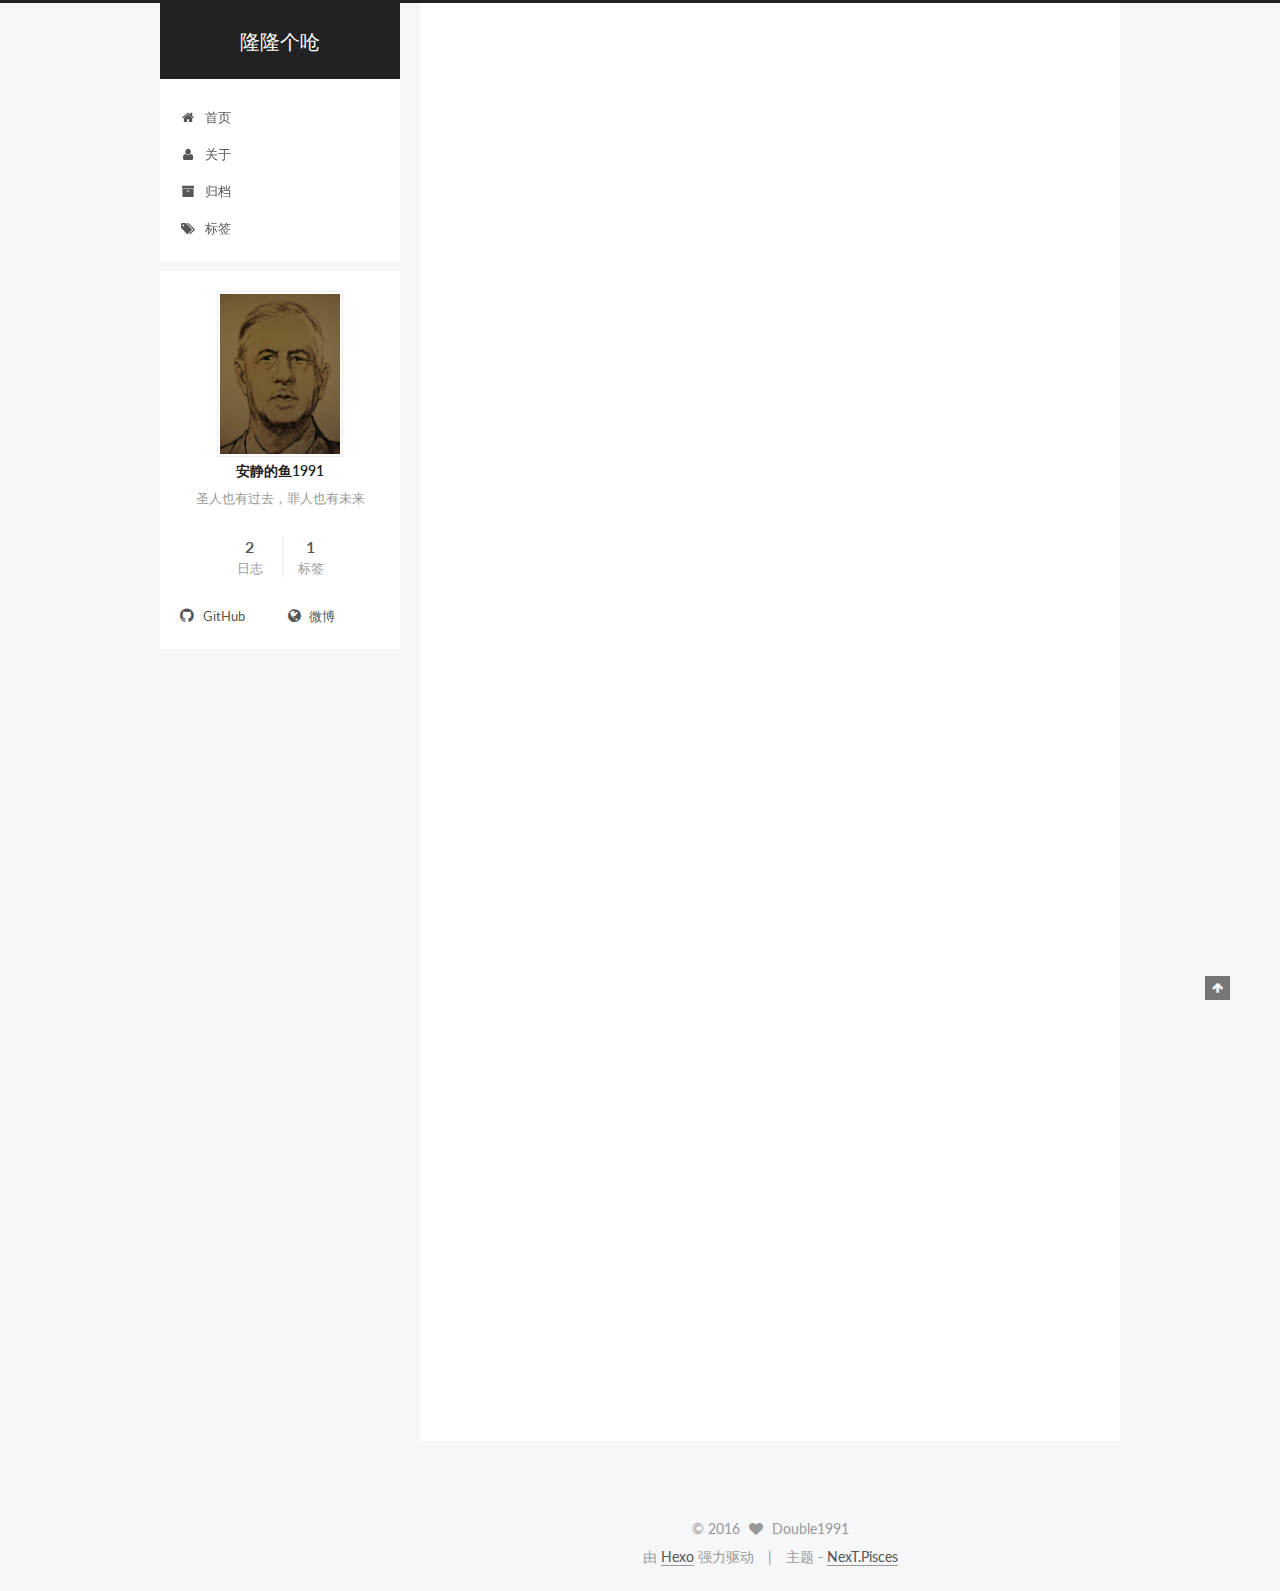
<file: index.html>
<!doctype html>



  


<html class="theme-next pisces use-motion">
<head>
  <meta charset="UTF-8"/>
<meta http-equiv="X-UA-Compatible" content="IE=edge,chrome=1" />
<meta name="viewport" content="width=device-width, initial-scale=1, maximum-scale=1"/>



<meta http-equiv="Cache-Control" content="no-transform" />
<meta http-equiv="Cache-Control" content="no-siteapp" />












  
  
  <link href="/vendors/fancybox/source/jquery.fancybox.css?v=2.1.5" rel="stylesheet" type="text/css" />




  
  
  
  

  
    
    
  

  

  

  

  

  
    
    
    <link href="//fonts.googleapis.com/css?family=Lato:300,300italic,400,400italic,700,700italic&subset=latin,latin-ext" rel="stylesheet" type="text/css">
  






<link href="/vendors/font-awesome/css/font-awesome.min.css?v=4.4.0" rel="stylesheet" type="text/css" />

<link href="/css/main.css?v=5.0.1" rel="stylesheet" type="text/css" />


  <meta name="keywords" content="Hexo, NexT" />













<meta property="og:type" content="website">
<meta property="og:title" content="隆隆个呛">
<meta property="og:url" content="http://yoursite.com/index.html">
<meta property="og:site_name" content="隆隆个呛">
<meta name="twitter:card" content="summary">
<meta name="twitter:title" content="隆隆个呛">



<script type="text/javascript" id="hexo.configuration">
  var NexT = window.NexT || {};
  var CONFIG = {
    scheme: 'Pisces',
    sidebar: {"position":"left","display":"always"},
    fancybox: true,
    motion: true,
    duoshuo: {
      userId: 0,
      author: '博主'
    }
  };
</script>




  <link rel="canonical" href="http://yoursite.com/"/>

  <title> 隆隆个呛 </title>
</head>

<body itemscope itemtype="http://schema.org/WebPage" lang="zh-Hans">

  










  
  
    
  

  <div class="container one-collumn sidebar-position-left 
   page-home 
 ">
    <div class="headband"></div>

    <header id="header" class="header" itemscope itemtype="http://schema.org/WPHeader">
      <div class="header-inner"><div class="site-meta ">
  

  <div class="custom-logo-site-title">
    <a href="/"  class="brand" rel="start">
      <span class="logo-line-before"><i></i></span>
      <span class="site-title">隆隆个呛</span>
      <span class="logo-line-after"><i></i></span>
    </a>
  </div>
  <p class="site-subtitle"></p>
</div>

<div class="site-nav-toggle">
  <button>
    <span class="btn-bar"></span>
    <span class="btn-bar"></span>
    <span class="btn-bar"></span>
  </button>
</div>

<nav class="site-nav">
  

  
    <ul id="menu" class="menu">
      
        
        <li class="menu-item menu-item-home">
          <a href="/" rel="section">
            
              <i class="menu-item-icon fa fa-fw fa-home"></i> <br />
            
            首页
          </a>
        </li>
      
        
        <li class="menu-item menu-item-about">
          <a href="/about" rel="section">
            
              <i class="menu-item-icon fa fa-fw fa-user"></i> <br />
            
            关于
          </a>
        </li>
      
        
        <li class="menu-item menu-item-archives">
          <a href="/archives" rel="section">
            
              <i class="menu-item-icon fa fa-fw fa-archive"></i> <br />
            
            归档
          </a>
        </li>
      
        
        <li class="menu-item menu-item-tags">
          <a href="/tags" rel="section">
            
              <i class="menu-item-icon fa fa-fw fa-tags"></i> <br />
            
            标签
          </a>
        </li>
      

      
    </ul>
  

  
</nav>

 </div>
    </header>

    <main id="main" class="main">
      <div class="main-inner">
        <div class="content-wrap">
          <div id="content" class="content">
            
  <section id="posts" class="posts-expand">
    
      

  
  

  
  
  

  <article class="post post-type-normal " itemscope itemtype="http://schema.org/Article">

    
      <header class="post-header">

        
        
          <h1 class="post-title" itemprop="name headline">
            
            
              
                
                <a class="post-title-link" href="/2016/06/29/DoubleProject/" itemprop="url">
                  my first blog
                </a>
              
            
          </h1>
        

        <div class="post-meta">
          <span class="post-time">
            <span class="post-meta-item-icon">
              <i class="fa fa-calendar-o"></i>
            </span>
            <span class="post-meta-item-text">发表于</span>
            <time itemprop="dateCreated" datetime="2016-06-29T14:15:02+08:00" content="2016-06-29">
              2016-06-29
            </time>
          </span>

          

          
            
              <span class="post-comments-count">
                &nbsp; | &nbsp;
                <a href="/2016/06/29/DoubleProject/#comments" itemprop="discussionUrl">
                  <span class="post-comments-count ds-thread-count" data-thread-key="2016/06/29/DoubleProject/" itemprop="commentsCount"></span>
                </a>
              </span>
            
          

          

          
          

          
        </div>
      </header>
    


    <div class="post-body" itemprop="articleBody">

      
      

      
        
          
            <p>第一个自己的网站。。。。。</p>

          
        
      
    </div>

    <div>
      
    </div>

    <div>
      
    </div>

    <footer class="post-footer">
      

      

      
      
        <div class="post-eof"></div>
      
    </footer>
  </article>


    
      

  
  

  
  
  

  <article class="post post-type-normal " itemscope itemtype="http://schema.org/Article">

    
      <header class="post-header">

        
        
          <h1 class="post-title" itemprop="name headline">
            
            
              
                
                <a class="post-title-link" href="/2016/06/29/hello-world/" itemprop="url">
                  Hello World
                </a>
              
            
          </h1>
        

        <div class="post-meta">
          <span class="post-time">
            <span class="post-meta-item-icon">
              <i class="fa fa-calendar-o"></i>
            </span>
            <span class="post-meta-item-text">发表于</span>
            <time itemprop="dateCreated" datetime="2016-06-29T14:05:12+08:00" content="2016-06-29">
              2016-06-29
            </time>
          </span>

          

          
            
              <span class="post-comments-count">
                &nbsp; | &nbsp;
                <a href="/2016/06/29/hello-world/#comments" itemprop="discussionUrl">
                  <span class="post-comments-count ds-thread-count" data-thread-key="2016/06/29/hello-world/" itemprop="commentsCount"></span>
                </a>
              </span>
            
          

          

          
          

          
        </div>
      </header>
    


    <div class="post-body" itemprop="articleBody">

      
      

      
        
          
            <p>Welcome to <a href="https://hexo.io/" target="_blank" rel="external">Hexo</a>! This is your very first post. Check <a href="https://hexo.io/docs/" target="_blank" rel="external">documentation</a> for more info. If you get any problems when using Hexo, you can find the answer in <a href="https://hexo.io/docs/troubleshooting.html" target="_blank" rel="external">troubleshooting</a> or you can ask me on <a href="https://github.com/hexojs/hexo/issues" target="_blank" rel="external">GitHub</a>.</p>
<h2 id="Quick-Start"><a href="#Quick-Start" class="headerlink" title="Quick Start"></a>Quick Start</h2><h3 id="Create-a-new-post"><a href="#Create-a-new-post" class="headerlink" title="Create a new post"></a>Create a new post</h3><figure class="highlight bash"><table><tr><td class="gutter"><pre><div class="line">1</div></pre></td><td class="code"><pre><div class="line">$ hexo new <span class="string">"My New Post"</span></div></pre></td></tr></table></figure>
<p>More info: <a href="https://hexo.io/docs/writing.html" target="_blank" rel="external">Writing</a></p>
<h3 id="Run-server"><a href="#Run-server" class="headerlink" title="Run server"></a>Run server</h3><figure class="highlight bash"><table><tr><td class="gutter"><pre><div class="line">1</div></pre></td><td class="code"><pre><div class="line">$ hexo server</div></pre></td></tr></table></figure>
<p>More info: <a href="https://hexo.io/docs/server.html" target="_blank" rel="external">Server</a></p>
<h3 id="Generate-static-files"><a href="#Generate-static-files" class="headerlink" title="Generate static files"></a>Generate static files</h3><figure class="highlight bash"><table><tr><td class="gutter"><pre><div class="line">1</div></pre></td><td class="code"><pre><div class="line">$ hexo generate</div></pre></td></tr></table></figure>
<p>More info: <a href="https://hexo.io/docs/generating.html" target="_blank" rel="external">Generating</a></p>
<h3 id="Deploy-to-remote-sites"><a href="#Deploy-to-remote-sites" class="headerlink" title="Deploy to remote sites"></a>Deploy to remote sites</h3><figure class="highlight bash"><table><tr><td class="gutter"><pre><div class="line">1</div></pre></td><td class="code"><pre><div class="line">$ hexo deploy</div></pre></td></tr></table></figure>
<p>More info: <a href="https://hexo.io/docs/deployment.html" target="_blank" rel="external">Deployment</a></p>

          
        
      
    </div>

    <div>
      
    </div>

    <div>
      
    </div>

    <footer class="post-footer">
      

      

      
      
        <div class="post-eof"></div>
      
    </footer>
  </article>


    
  </section>

  


          </div>
          


          

        </div>
        
          
  
  <div class="sidebar-toggle">
    <div class="sidebar-toggle-line-wrap">
      <span class="sidebar-toggle-line sidebar-toggle-line-first"></span>
      <span class="sidebar-toggle-line sidebar-toggle-line-middle"></span>
      <span class="sidebar-toggle-line sidebar-toggle-line-last"></span>
    </div>
  </div>

  <aside id="sidebar" class="sidebar">
    <div class="sidebar-inner">

      

      

      <section class="site-overview sidebar-panel  sidebar-panel-active ">
        <div class="site-author motion-element" itemprop="author" itemscope itemtype="http://schema.org/Person">
          <img class="site-author-image" itemprop="image"
               src="/images/avatar.png"
               alt="安静的鱼1991" />
          <p class="site-author-name" itemprop="name">安静的鱼1991</p>
          <p class="site-description motion-element" itemprop="description">圣人也有过去，罪人也有未来</p>
        </div>
        <nav class="site-state motion-element">
          <div class="site-state-item site-state-posts">
            <a href="/archives">
              <span class="site-state-item-count">2</span>
              <span class="site-state-item-name">日志</span>
            </a>
          </div>

          

          
            <div class="site-state-item site-state-tags">
              <a href="/tags">
                <span class="site-state-item-count">1</span>
                <span class="site-state-item-name">标签</span>
              </a>
            </div>
          

        </nav>

        

        <div class="links-of-author motion-element">
          
            
              <span class="links-of-author-item">
                <a href="https://github.com/double1991/double1991.github.io" target="_blank" title="GitHub">
                  
                    <i class="fa fa-fw fa-github"></i>
                  
                  GitHub
                </a>
              </span>
            
              <span class="links-of-author-item">
                <a href="http://weibo.com/u/1823229362" target="_blank" title="微博">
                  
                    <i class="fa fa-fw fa-globe"></i>
                  
                  微博
                </a>
              </span>
            
          
        </div>

        
        

        
        

      </section>

      

    </div>
  </aside>


        
      </div>
    </main>

    <footer id="footer" class="footer">
      <div class="footer-inner">
        <div class="copyright" >
  
  &copy; 
  <span itemprop="copyrightYear">2016</span>
  <span class="with-love">
    <i class="fa fa-heart"></i>
  </span>
  <span class="author" itemprop="copyrightHolder">Double1991</span>
</div>

<div class="powered-by">
  由 <a class="theme-link" href="http://hexo.io">Hexo</a> 强力驱动
</div>

<div class="theme-info">
  主题 -
  <a class="theme-link" href="https://github.com/iissnan/hexo-theme-next">
    NexT.Pisces
  </a>
</div>

        

        
      </div>
    </footer>

    <div class="back-to-top">
      <i class="fa fa-arrow-up"></i>
    </div>
  </div>

  

<script type="text/javascript">
  if (Object.prototype.toString.call(window.Promise) !== '[object Function]') {
    window.Promise = null;
  }
</script>









  



  
  <script type="text/javascript" src="/vendors/jquery/index.js?v=2.1.3"></script>

  
  <script type="text/javascript" src="/vendors/fastclick/lib/fastclick.min.js?v=1.0.6"></script>

  
  <script type="text/javascript" src="/vendors/jquery_lazyload/jquery.lazyload.js?v=1.9.7"></script>

  
  <script type="text/javascript" src="/vendors/velocity/velocity.min.js?v=1.2.1"></script>

  
  <script type="text/javascript" src="/vendors/velocity/velocity.ui.min.js?v=1.2.1"></script>

  
  <script type="text/javascript" src="/vendors/fancybox/source/jquery.fancybox.pack.js?v=2.1.5"></script>


  


  <script type="text/javascript" src="/js/src/utils.js?v=5.0.1"></script>

  <script type="text/javascript" src="/js/src/motion.js?v=5.0.1"></script>



  
  


  <script type="text/javascript" src="/js/src/affix.js?v=5.0.1"></script>

  <script type="text/javascript" src="/js/src/schemes/pisces.js?v=5.0.1"></script>



  

  


  <script type="text/javascript" src="/js/src/bootstrap.js?v=5.0.1"></script>



  

  
    
  

  <script type="text/javascript">
    var duoshuoQuery = {short_name:"xurk"};
    (function() {
      var ds = document.createElement('script');
      ds.type = 'text/javascript';ds.async = true;
      ds.id = 'duoshuo-script';
      ds.src = (document.location.protocol == 'https:' ? 'https:' : 'http:') + '//static.duoshuo.com/embed.js';
      ds.charset = 'UTF-8';
      (document.getElementsByTagName('head')[0]
      || document.getElementsByTagName('body')[0]).appendChild(ds);
    })();
  </script>

  
    
  






  
  
  

  

  

</body>
</html>
</file>
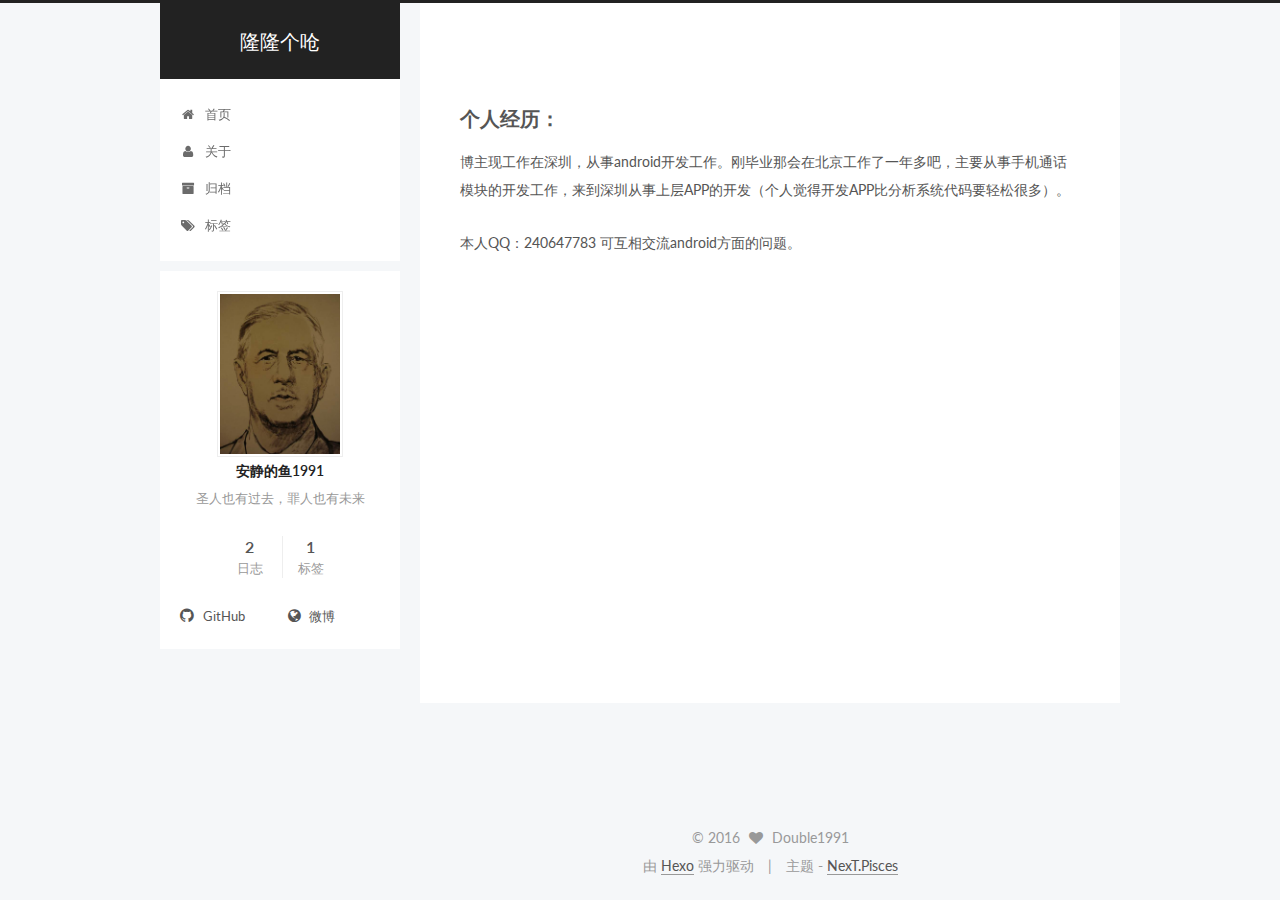
<file: about/index.html>
<!doctype html>



  


<html class="theme-next pisces use-motion">
<head>
  <meta charset="UTF-8"/>
<meta http-equiv="X-UA-Compatible" content="IE=edge,chrome=1" />
<meta name="viewport" content="width=device-width, initial-scale=1, maximum-scale=1"/>



<meta http-equiv="Cache-Control" content="no-transform" />
<meta http-equiv="Cache-Control" content="no-siteapp" />












  
  
  <link href="/vendors/fancybox/source/jquery.fancybox.css?v=2.1.5" rel="stylesheet" type="text/css" />




  
  
  
  

  
    
    
  

  

  

  

  

  
    
    
    <link href="//fonts.googleapis.com/css?family=Lato:300,300italic,400,400italic,700,700italic&subset=latin,latin-ext" rel="stylesheet" type="text/css">
  






<link href="/vendors/font-awesome/css/font-awesome.min.css?v=4.4.0" rel="stylesheet" type="text/css" />

<link href="/css/main.css?v=5.0.1" rel="stylesheet" type="text/css" />


  <meta name="keywords" content="Hexo, NexT" />













<meta name="description" content="个人经历：博主现工作在深圳，从事android开发工作。刚毕业那会在北京工作了一年多吧，主要从事手机通话模块的开发工作，来到深圳从事上层APP的开发（个人觉得开发APP比分析系统代码要轻松很多）。
本人QQ：240647783 可互相交流android方面的问题。">
<meta property="og:type" content="website">
<meta property="og:title" content="关于自己">
<meta property="og:url" content="http://yoursite.com/about/index.html">
<meta property="og:site_name" content="隆隆个呛">
<meta property="og:description" content="个人经历：博主现工作在深圳，从事android开发工作。刚毕业那会在北京工作了一年多吧，主要从事手机通话模块的开发工作，来到深圳从事上层APP的开发（个人觉得开发APP比分析系统代码要轻松很多）。
本人QQ：240647783 可互相交流android方面的问题。">
<meta property="og:updated_time" content="2016-06-30T06:16:11.764Z">
<meta name="twitter:card" content="summary">
<meta name="twitter:title" content="关于自己">
<meta name="twitter:description" content="个人经历：博主现工作在深圳，从事android开发工作。刚毕业那会在北京工作了一年多吧，主要从事手机通话模块的开发工作，来到深圳从事上层APP的开发（个人觉得开发APP比分析系统代码要轻松很多）。
本人QQ：240647783 可互相交流android方面的问题。">



<script type="text/javascript" id="hexo.configuration">
  var NexT = window.NexT || {};
  var CONFIG = {
    scheme: 'Pisces',
    sidebar: {"position":"left","display":"always"},
    fancybox: true,
    motion: true,
    duoshuo: {
      userId: 0,
      author: '博主'
    }
  };
</script>




  <link rel="canonical" href="http://yoursite.com/about/"/>

  <title>
  

  
    关于自己 | 隆隆个呛
  
</title>
</head>

<body itemscope itemtype="http://schema.org/WebPage" lang="zh-Hans">

  










  
  
    
  

  <div class="container one-collumn sidebar-position-left  ">
    <div class="headband"></div>

    <header id="header" class="header" itemscope itemtype="http://schema.org/WPHeader">
      <div class="header-inner"><div class="site-meta ">
  

  <div class="custom-logo-site-title">
    <a href="/"  class="brand" rel="start">
      <span class="logo-line-before"><i></i></span>
      <span class="site-title">隆隆个呛</span>
      <span class="logo-line-after"><i></i></span>
    </a>
  </div>
  <p class="site-subtitle"></p>
</div>

<div class="site-nav-toggle">
  <button>
    <span class="btn-bar"></span>
    <span class="btn-bar"></span>
    <span class="btn-bar"></span>
  </button>
</div>

<nav class="site-nav">
  

  
    <ul id="menu" class="menu">
      
        
        <li class="menu-item menu-item-home">
          <a href="/" rel="section">
            
              <i class="menu-item-icon fa fa-fw fa-home"></i> <br />
            
            首页
          </a>
        </li>
      
        
        <li class="menu-item menu-item-about">
          <a href="/about" rel="section">
            
              <i class="menu-item-icon fa fa-fw fa-user"></i> <br />
            
            关于
          </a>
        </li>
      
        
        <li class="menu-item menu-item-archives">
          <a href="/archives" rel="section">
            
              <i class="menu-item-icon fa fa-fw fa-archive"></i> <br />
            
            归档
          </a>
        </li>
      
        
        <li class="menu-item menu-item-tags">
          <a href="/tags" rel="section">
            
              <i class="menu-item-icon fa fa-fw fa-tags"></i> <br />
            
            标签
          </a>
        </li>
      

      
    </ul>
  

  
</nav>

 </div>
    </header>

    <main id="main" class="main">
      <div class="main-inner">
        <div class="content-wrap">
          <div id="content" class="content">
            

  <div id="posts" class="posts-expand">
    
    
      <h2 id="个人经历："><a href="#个人经历：" class="headerlink" title="个人经历："></a>个人经历：</h2><p>博主现工作在深圳，从事android开发工作。刚毕业那会在北京工作了一年多吧，主要从事手机通话模块的开发工作，来到深圳从事上层APP的开发（个人觉得开发APP比分析系统代码要轻松很多）。</p>
<p>本人QQ：240647783 可互相交流android方面的问题。</p>

    
  </div>


          </div>
          


          
  <div class="comments" id="comments">
    
      <div class="ds-thread" data-thread-key="about/index.html"
           data-title="关于自己" data-url="http://yoursite.com/about/index.html">
      </div>
    
  </div>


        </div>
        
          
  
  <div class="sidebar-toggle">
    <div class="sidebar-toggle-line-wrap">
      <span class="sidebar-toggle-line sidebar-toggle-line-first"></span>
      <span class="sidebar-toggle-line sidebar-toggle-line-middle"></span>
      <span class="sidebar-toggle-line sidebar-toggle-line-last"></span>
    </div>
  </div>

  <aside id="sidebar" class="sidebar">
    <div class="sidebar-inner">

      

      

      <section class="site-overview sidebar-panel  sidebar-panel-active ">
        <div class="site-author motion-element" itemprop="author" itemscope itemtype="http://schema.org/Person">
          <img class="site-author-image" itemprop="image"
               src="/images/avatar.png"
               alt="安静的鱼1991" />
          <p class="site-author-name" itemprop="name">安静的鱼1991</p>
          <p class="site-description motion-element" itemprop="description">圣人也有过去，罪人也有未来</p>
        </div>
        <nav class="site-state motion-element">
          <div class="site-state-item site-state-posts">
            <a href="/archives">
              <span class="site-state-item-count">2</span>
              <span class="site-state-item-name">日志</span>
            </a>
          </div>

          

          
            <div class="site-state-item site-state-tags">
              <a href="/tags">
                <span class="site-state-item-count">1</span>
                <span class="site-state-item-name">标签</span>
              </a>
            </div>
          

        </nav>

        

        <div class="links-of-author motion-element">
          
            
              <span class="links-of-author-item">
                <a href="https://github.com/double1991/double1991.github.io" target="_blank" title="GitHub">
                  
                    <i class="fa fa-fw fa-github"></i>
                  
                  GitHub
                </a>
              </span>
            
              <span class="links-of-author-item">
                <a href="http://weibo.com/u/1823229362" target="_blank" title="微博">
                  
                    <i class="fa fa-fw fa-globe"></i>
                  
                  微博
                </a>
              </span>
            
          
        </div>

        
        

        
        

      </section>

      

    </div>
  </aside>


        
      </div>
    </main>

    <footer id="footer" class="footer">
      <div class="footer-inner">
        <div class="copyright" >
  
  &copy; 
  <span itemprop="copyrightYear">2016</span>
  <span class="with-love">
    <i class="fa fa-heart"></i>
  </span>
  <span class="author" itemprop="copyrightHolder">Double1991</span>
</div>

<div class="powered-by">
  由 <a class="theme-link" href="http://hexo.io">Hexo</a> 强力驱动
</div>

<div class="theme-info">
  主题 -
  <a class="theme-link" href="https://github.com/iissnan/hexo-theme-next">
    NexT.Pisces
  </a>
</div>

        

        
      </div>
    </footer>

    <div class="back-to-top">
      <i class="fa fa-arrow-up"></i>
    </div>
  </div>

  

<script type="text/javascript">
  if (Object.prototype.toString.call(window.Promise) !== '[object Function]') {
    window.Promise = null;
  }
</script>









  



  
  <script type="text/javascript" src="/vendors/jquery/index.js?v=2.1.3"></script>

  
  <script type="text/javascript" src="/vendors/fastclick/lib/fastclick.min.js?v=1.0.6"></script>

  
  <script type="text/javascript" src="/vendors/jquery_lazyload/jquery.lazyload.js?v=1.9.7"></script>

  
  <script type="text/javascript" src="/vendors/velocity/velocity.min.js?v=1.2.1"></script>

  
  <script type="text/javascript" src="/vendors/velocity/velocity.ui.min.js?v=1.2.1"></script>

  
  <script type="text/javascript" src="/vendors/fancybox/source/jquery.fancybox.pack.js?v=2.1.5"></script>


  


  <script type="text/javascript" src="/js/src/utils.js?v=5.0.1"></script>

  <script type="text/javascript" src="/js/src/motion.js?v=5.0.1"></script>



  
  


  <script type="text/javascript" src="/js/src/affix.js?v=5.0.1"></script>

  <script type="text/javascript" src="/js/src/schemes/pisces.js?v=5.0.1"></script>



  

  


  <script type="text/javascript" src="/js/src/bootstrap.js?v=5.0.1"></script>



  

  
    
  

  <script type="text/javascript">
    var duoshuoQuery = {short_name:"xurk"};
    (function() {
      var ds = document.createElement('script');
      ds.type = 'text/javascript';ds.async = true;
      ds.id = 'duoshuo-script';
      ds.src = (document.location.protocol == 'https:' ? 'https:' : 'http:') + '//static.duoshuo.com/embed.js';
      ds.charset = 'UTF-8';
      (document.getElementsByTagName('head')[0]
      || document.getElementsByTagName('body')[0]).appendChild(ds);
    })();
  </script>

  
    
  






  
  
  

  

  

</body>
</html>
</file>
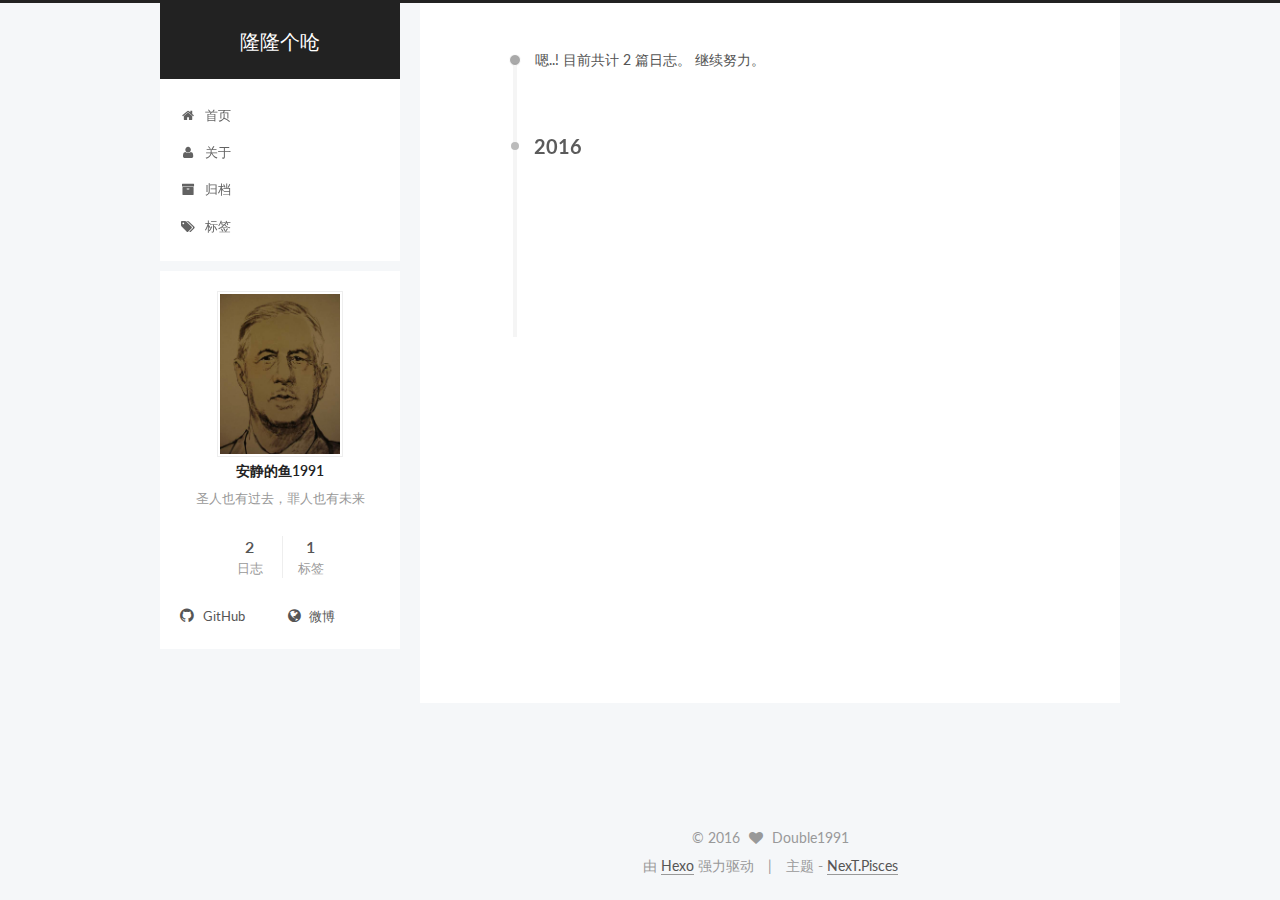
<file: archives/index.html>
<!doctype html>



  


<html class="theme-next pisces use-motion">
<head>
  <meta charset="UTF-8"/>
<meta http-equiv="X-UA-Compatible" content="IE=edge,chrome=1" />
<meta name="viewport" content="width=device-width, initial-scale=1, maximum-scale=1"/>



<meta http-equiv="Cache-Control" content="no-transform" />
<meta http-equiv="Cache-Control" content="no-siteapp" />












  
  
  <link href="/vendors/fancybox/source/jquery.fancybox.css?v=2.1.5" rel="stylesheet" type="text/css" />




  
  
  
  

  
    
    
  

  

  

  

  

  
    
    
    <link href="//fonts.googleapis.com/css?family=Lato:300,300italic,400,400italic,700,700italic&subset=latin,latin-ext" rel="stylesheet" type="text/css">
  






<link href="/vendors/font-awesome/css/font-awesome.min.css?v=4.4.0" rel="stylesheet" type="text/css" />

<link href="/css/main.css?v=5.0.1" rel="stylesheet" type="text/css" />


  <meta name="keywords" content="Hexo, NexT" />













<meta property="og:type" content="website">
<meta property="og:title" content="隆隆个呛">
<meta property="og:url" content="http://yoursite.com/archives/index.html">
<meta property="og:site_name" content="隆隆个呛">
<meta name="twitter:card" content="summary">
<meta name="twitter:title" content="隆隆个呛">



<script type="text/javascript" id="hexo.configuration">
  var NexT = window.NexT || {};
  var CONFIG = {
    scheme: 'Pisces',
    sidebar: {"position":"left","display":"always"},
    fancybox: true,
    motion: true,
    duoshuo: {
      userId: 0,
      author: '博主'
    }
  };
</script>




  <link rel="canonical" href="http://yoursite.com/archives/"/>

  <title> 归档 | 隆隆个呛 </title>
</head>

<body itemscope itemtype="http://schema.org/WebPage" lang="zh-Hans">

  










  
  
    
  

  <div class="container one-collumn sidebar-position-left  page-archive  ">
    <div class="headband"></div>

    <header id="header" class="header" itemscope itemtype="http://schema.org/WPHeader">
      <div class="header-inner"><div class="site-meta ">
  

  <div class="custom-logo-site-title">
    <a href="/"  class="brand" rel="start">
      <span class="logo-line-before"><i></i></span>
      <span class="site-title">隆隆个呛</span>
      <span class="logo-line-after"><i></i></span>
    </a>
  </div>
  <p class="site-subtitle"></p>
</div>

<div class="site-nav-toggle">
  <button>
    <span class="btn-bar"></span>
    <span class="btn-bar"></span>
    <span class="btn-bar"></span>
  </button>
</div>

<nav class="site-nav">
  

  
    <ul id="menu" class="menu">
      
        
        <li class="menu-item menu-item-home">
          <a href="/" rel="section">
            
              <i class="menu-item-icon fa fa-fw fa-home"></i> <br />
            
            首页
          </a>
        </li>
      
        
        <li class="menu-item menu-item-about">
          <a href="/about" rel="section">
            
              <i class="menu-item-icon fa fa-fw fa-user"></i> <br />
            
            关于
          </a>
        </li>
      
        
        <li class="menu-item menu-item-archives">
          <a href="/archives" rel="section">
            
              <i class="menu-item-icon fa fa-fw fa-archive"></i> <br />
            
            归档
          </a>
        </li>
      
        
        <li class="menu-item menu-item-tags">
          <a href="/tags" rel="section">
            
              <i class="menu-item-icon fa fa-fw fa-tags"></i> <br />
            
            标签
          </a>
        </li>
      

      
    </ul>
  

  
</nav>

 </div>
    </header>

    <main id="main" class="main">
      <div class="main-inner">
        <div class="content-wrap">
          <div id="content" class="content">
            

  <section id="posts" class="posts-collapse">
    <span class="archive-move-on"></span>

    <span class="archive-page-counter">
      
      
      
        
      
      嗯..! 目前共计 2 篇日志。 继续努力。
    </span>

    

      
      
      

      
        
        <div class="collection-title">
          <h2 class="archive-year motion-element" id="archive-year-2016">2016</h2>
        </div>
      
      

      

  <article class="post post-type-normal" itemscope itemtype="http://schema.org/Article">
    <header class="post-header">

      <h1 class="post-title">
        
            <a class="post-title-link" href="/2016/06/29/DoubleProject/" itemprop="url">
              
                <span itemprop="name">my first blog</span>
              
            </a>
        
      </h1>

      <div class="post-meta">
        <time class="post-time" itemprop="dateCreated"
              datetime="2016-06-29T14:15:02+08:00"
              content="2016-06-29" >
          06-29
        </time>
      </div>

    </header>
  </article>



    

      
      
      

      
      

      

  <article class="post post-type-normal" itemscope itemtype="http://schema.org/Article">
    <header class="post-header">

      <h1 class="post-title">
        
            <a class="post-title-link" href="/2016/06/29/hello-world/" itemprop="url">
              
                <span itemprop="name">Hello World</span>
              
            </a>
        
      </h1>

      <div class="post-meta">
        <time class="post-time" itemprop="dateCreated"
              datetime="2016-06-29T14:05:12+08:00"
              content="2016-06-29" >
          06-29
        </time>
      </div>

    </header>
  </article>



    

  </section>

  



          </div>
          


          

        </div>
        
          
  
  <div class="sidebar-toggle">
    <div class="sidebar-toggle-line-wrap">
      <span class="sidebar-toggle-line sidebar-toggle-line-first"></span>
      <span class="sidebar-toggle-line sidebar-toggle-line-middle"></span>
      <span class="sidebar-toggle-line sidebar-toggle-line-last"></span>
    </div>
  </div>

  <aside id="sidebar" class="sidebar">
    <div class="sidebar-inner">

      

      

      <section class="site-overview sidebar-panel  sidebar-panel-active ">
        <div class="site-author motion-element" itemprop="author" itemscope itemtype="http://schema.org/Person">
          <img class="site-author-image" itemprop="image"
               src="/images/avatar.png"
               alt="安静的鱼1991" />
          <p class="site-author-name" itemprop="name">安静的鱼1991</p>
          <p class="site-description motion-element" itemprop="description">圣人也有过去，罪人也有未来</p>
        </div>
        <nav class="site-state motion-element">
          <div class="site-state-item site-state-posts">
            <a href="/archives">
              <span class="site-state-item-count">2</span>
              <span class="site-state-item-name">日志</span>
            </a>
          </div>

          

          
            <div class="site-state-item site-state-tags">
              <a href="/tags">
                <span class="site-state-item-count">1</span>
                <span class="site-state-item-name">标签</span>
              </a>
            </div>
          

        </nav>

        

        <div class="links-of-author motion-element">
          
            
              <span class="links-of-author-item">
                <a href="https://github.com/double1991/double1991.github.io" target="_blank" title="GitHub">
                  
                    <i class="fa fa-fw fa-github"></i>
                  
                  GitHub
                </a>
              </span>
            
              <span class="links-of-author-item">
                <a href="http://weibo.com/u/1823229362" target="_blank" title="微博">
                  
                    <i class="fa fa-fw fa-globe"></i>
                  
                  微博
                </a>
              </span>
            
          
        </div>

        
        

        
        

      </section>

      

    </div>
  </aside>


        
      </div>
    </main>

    <footer id="footer" class="footer">
      <div class="footer-inner">
        <div class="copyright" >
  
  &copy; 
  <span itemprop="copyrightYear">2016</span>
  <span class="with-love">
    <i class="fa fa-heart"></i>
  </span>
  <span class="author" itemprop="copyrightHolder">Double1991</span>
</div>

<div class="powered-by">
  由 <a class="theme-link" href="http://hexo.io">Hexo</a> 强力驱动
</div>

<div class="theme-info">
  主题 -
  <a class="theme-link" href="https://github.com/iissnan/hexo-theme-next">
    NexT.Pisces
  </a>
</div>

        

        
      </div>
    </footer>

    <div class="back-to-top">
      <i class="fa fa-arrow-up"></i>
    </div>
  </div>

  

<script type="text/javascript">
  if (Object.prototype.toString.call(window.Promise) !== '[object Function]') {
    window.Promise = null;
  }
</script>









  



  
  <script type="text/javascript" src="/vendors/jquery/index.js?v=2.1.3"></script>

  
  <script type="text/javascript" src="/vendors/fastclick/lib/fastclick.min.js?v=1.0.6"></script>

  
  <script type="text/javascript" src="/vendors/jquery_lazyload/jquery.lazyload.js?v=1.9.7"></script>

  
  <script type="text/javascript" src="/vendors/velocity/velocity.min.js?v=1.2.1"></script>

  
  <script type="text/javascript" src="/vendors/velocity/velocity.ui.min.js?v=1.2.1"></script>

  
  <script type="text/javascript" src="/vendors/fancybox/source/jquery.fancybox.pack.js?v=2.1.5"></script>


  


  <script type="text/javascript" src="/js/src/utils.js?v=5.0.1"></script>

  <script type="text/javascript" src="/js/src/motion.js?v=5.0.1"></script>



  
  


  <script type="text/javascript" src="/js/src/affix.js?v=5.0.1"></script>

  <script type="text/javascript" src="/js/src/schemes/pisces.js?v=5.0.1"></script>



  
  
    <script type="text/javascript" id="motion.page.archive">
      $('.archive-year').velocity('transition.slideLeftIn');
    </script>
  


  


  <script type="text/javascript" src="/js/src/bootstrap.js?v=5.0.1"></script>



  

  
    
  

  <script type="text/javascript">
    var duoshuoQuery = {short_name:"xurk"};
    (function() {
      var ds = document.createElement('script');
      ds.type = 'text/javascript';ds.async = true;
      ds.id = 'duoshuo-script';
      ds.src = (document.location.protocol == 'https:' ? 'https:' : 'http:') + '//static.duoshuo.com/embed.js';
      ds.charset = 'UTF-8';
      (document.getElementsByTagName('head')[0]
      || document.getElementsByTagName('body')[0]).appendChild(ds);
    })();
  </script>

  
    
  






  
  
  

  

  

</body>
</html>
</file>
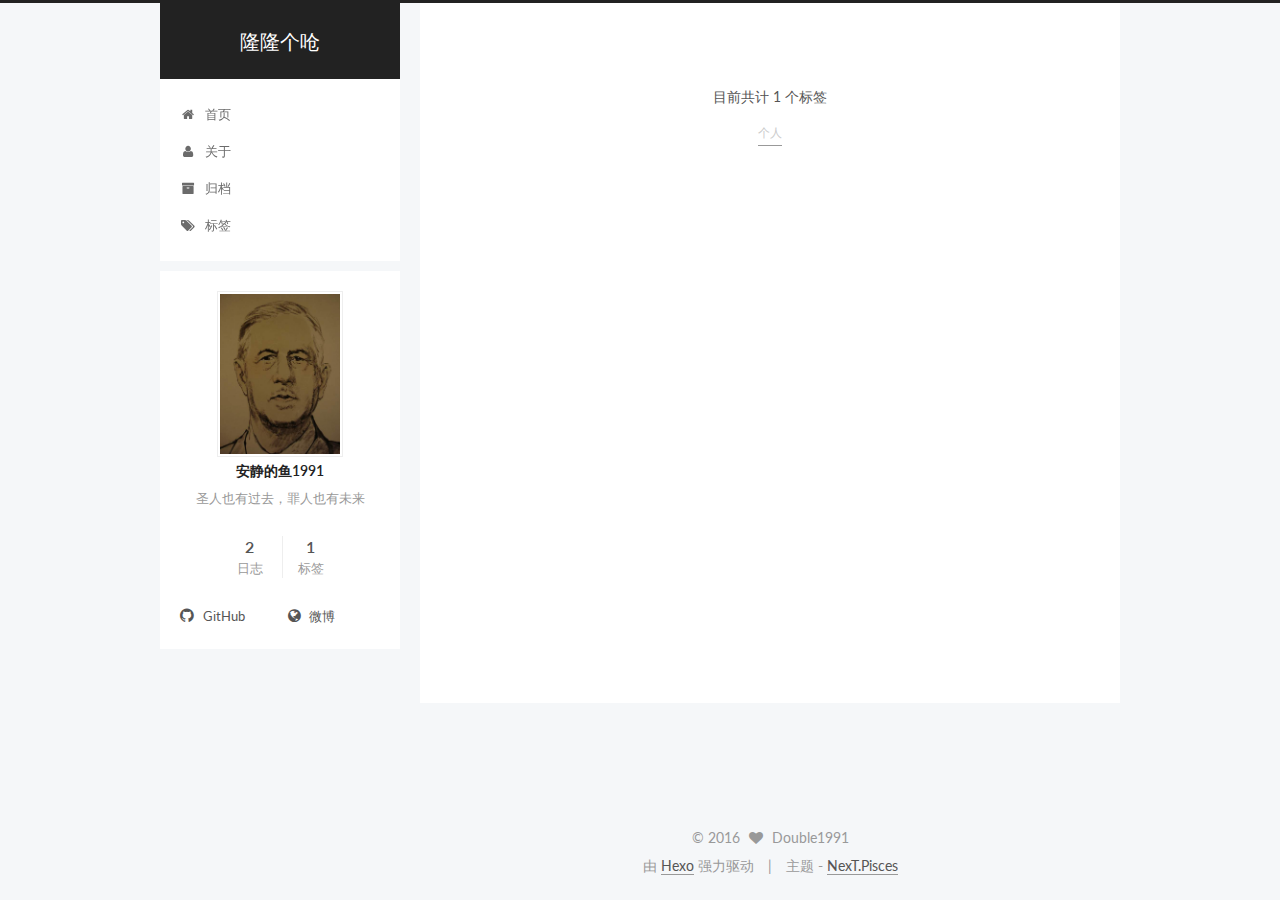
<file: tags/index.html>
<!doctype html>



  


<html class="theme-next pisces use-motion">
<head>
  <meta charset="UTF-8"/>
<meta http-equiv="X-UA-Compatible" content="IE=edge,chrome=1" />
<meta name="viewport" content="width=device-width, initial-scale=1, maximum-scale=1"/>



<meta http-equiv="Cache-Control" content="no-transform" />
<meta http-equiv="Cache-Control" content="no-siteapp" />












  
  
  <link href="/vendors/fancybox/source/jquery.fancybox.css?v=2.1.5" rel="stylesheet" type="text/css" />




  
  
  
  

  
    
    
  

  

  

  

  

  
    
    
    <link href="//fonts.googleapis.com/css?family=Lato:300,300italic,400,400italic,700,700italic&subset=latin,latin-ext" rel="stylesheet" type="text/css">
  






<link href="/vendors/font-awesome/css/font-awesome.min.css?v=4.4.0" rel="stylesheet" type="text/css" />

<link href="/css/main.css?v=5.0.1" rel="stylesheet" type="text/css" />


  <meta name="keywords" content="Hexo, NexT" />













<meta property="og:type" content="website">
<meta property="og:title" content="��ǩҳ">
<meta property="og:url" content="http://yoursite.com/tags/index.html">
<meta property="og:site_name" content="隆隆个呛">
<meta property="og:updated_time" content="2016-06-30T06:57:05.886Z">
<meta name="twitter:card" content="summary">
<meta name="twitter:title" content="��ǩҳ">



<script type="text/javascript" id="hexo.configuration">
  var NexT = window.NexT || {};
  var CONFIG = {
    scheme: 'Pisces',
    sidebar: {"position":"left","display":"always"},
    fancybox: true,
    motion: true,
    duoshuo: {
      userId: 0,
      author: '博主'
    }
  };
</script>




  <link rel="canonical" href="http://yoursite.com/tags/"/>

  <title>
  

  
    标签 | 隆隆个呛
  
</title>
</head>

<body itemscope itemtype="http://schema.org/WebPage" lang="zh-Hans">

  










  
  
    
  

  <div class="container one-collumn sidebar-position-left  ">
    <div class="headband"></div>

    <header id="header" class="header" itemscope itemtype="http://schema.org/WPHeader">
      <div class="header-inner"><div class="site-meta ">
  

  <div class="custom-logo-site-title">
    <a href="/"  class="brand" rel="start">
      <span class="logo-line-before"><i></i></span>
      <span class="site-title">隆隆个呛</span>
      <span class="logo-line-after"><i></i></span>
    </a>
  </div>
  <p class="site-subtitle"></p>
</div>

<div class="site-nav-toggle">
  <button>
    <span class="btn-bar"></span>
    <span class="btn-bar"></span>
    <span class="btn-bar"></span>
  </button>
</div>

<nav class="site-nav">
  

  
    <ul id="menu" class="menu">
      
        
        <li class="menu-item menu-item-home">
          <a href="/" rel="section">
            
              <i class="menu-item-icon fa fa-fw fa-home"></i> <br />
            
            首页
          </a>
        </li>
      
        
        <li class="menu-item menu-item-about">
          <a href="/about" rel="section">
            
              <i class="menu-item-icon fa fa-fw fa-user"></i> <br />
            
            关于
          </a>
        </li>
      
        
        <li class="menu-item menu-item-archives">
          <a href="/archives" rel="section">
            
              <i class="menu-item-icon fa fa-fw fa-archive"></i> <br />
            
            归档
          </a>
        </li>
      
        
        <li class="menu-item menu-item-tags">
          <a href="/tags" rel="section">
            
              <i class="menu-item-icon fa fa-fw fa-tags"></i> <br />
            
            标签
          </a>
        </li>
      

      
    </ul>
  

  
</nav>

 </div>
    </header>

    <main id="main" class="main">
      <div class="main-inner">
        <div class="content-wrap">
          <div id="content" class="content">
            

  <div id="posts" class="posts-expand">
    
    
      <div class="tag-cloud">
        <div class="tag-cloud-title">
            目前共计 1 个标签
        </div>
        <div class="tag-cloud-tags">
          <a href="/tags/个人/" style="font-size: 12px; color: #ccc">个人</a>
        </div>
      </div>
    
  </div>


          </div>
          


          
  <div class="comments" id="comments">
    
      <div class="ds-thread" data-thread-key="tags/index.html"
           data-title="��ǩҳ" data-url="http://yoursite.com/tags/index.html">
      </div>
    
  </div>


        </div>
        
          
  
  <div class="sidebar-toggle">
    <div class="sidebar-toggle-line-wrap">
      <span class="sidebar-toggle-line sidebar-toggle-line-first"></span>
      <span class="sidebar-toggle-line sidebar-toggle-line-middle"></span>
      <span class="sidebar-toggle-line sidebar-toggle-line-last"></span>
    </div>
  </div>

  <aside id="sidebar" class="sidebar">
    <div class="sidebar-inner">

      

      

      <section class="site-overview sidebar-panel  sidebar-panel-active ">
        <div class="site-author motion-element" itemprop="author" itemscope itemtype="http://schema.org/Person">
          <img class="site-author-image" itemprop="image"
               src="/images/avatar.png"
               alt="安静的鱼1991" />
          <p class="site-author-name" itemprop="name">安静的鱼1991</p>
          <p class="site-description motion-element" itemprop="description">圣人也有过去，罪人也有未来</p>
        </div>
        <nav class="site-state motion-element">
          <div class="site-state-item site-state-posts">
            <a href="/archives">
              <span class="site-state-item-count">2</span>
              <span class="site-state-item-name">日志</span>
            </a>
          </div>

          

          
            <div class="site-state-item site-state-tags">
              <a href="/tags">
                <span class="site-state-item-count">1</span>
                <span class="site-state-item-name">标签</span>
              </a>
            </div>
          

        </nav>

        

        <div class="links-of-author motion-element">
          
            
              <span class="links-of-author-item">
                <a href="https://github.com/double1991/double1991.github.io" target="_blank" title="GitHub">
                  
                    <i class="fa fa-fw fa-github"></i>
                  
                  GitHub
                </a>
              </span>
            
              <span class="links-of-author-item">
                <a href="http://weibo.com/u/1823229362" target="_blank" title="微博">
                  
                    <i class="fa fa-fw fa-globe"></i>
                  
                  微博
                </a>
              </span>
            
          
        </div>

        
        

        
        

      </section>

      

    </div>
  </aside>


        
      </div>
    </main>

    <footer id="footer" class="footer">
      <div class="footer-inner">
        <div class="copyright" >
  
  &copy; 
  <span itemprop="copyrightYear">2016</span>
  <span class="with-love">
    <i class="fa fa-heart"></i>
  </span>
  <span class="author" itemprop="copyrightHolder">Double1991</span>
</div>

<div class="powered-by">
  由 <a class="theme-link" href="http://hexo.io">Hexo</a> 强力驱动
</div>

<div class="theme-info">
  主题 -
  <a class="theme-link" href="https://github.com/iissnan/hexo-theme-next">
    NexT.Pisces
  </a>
</div>

        

        
      </div>
    </footer>

    <div class="back-to-top">
      <i class="fa fa-arrow-up"></i>
    </div>
  </div>

  

<script type="text/javascript">
  if (Object.prototype.toString.call(window.Promise) !== '[object Function]') {
    window.Promise = null;
  }
</script>









  



  
  <script type="text/javascript" src="/vendors/jquery/index.js?v=2.1.3"></script>

  
  <script type="text/javascript" src="/vendors/fastclick/lib/fastclick.min.js?v=1.0.6"></script>

  
  <script type="text/javascript" src="/vendors/jquery_lazyload/jquery.lazyload.js?v=1.9.7"></script>

  
  <script type="text/javascript" src="/vendors/velocity/velocity.min.js?v=1.2.1"></script>

  
  <script type="text/javascript" src="/vendors/velocity/velocity.ui.min.js?v=1.2.1"></script>

  
  <script type="text/javascript" src="/vendors/fancybox/source/jquery.fancybox.pack.js?v=2.1.5"></script>


  


  <script type="text/javascript" src="/js/src/utils.js?v=5.0.1"></script>

  <script type="text/javascript" src="/js/src/motion.js?v=5.0.1"></script>



  
  


  <script type="text/javascript" src="/js/src/affix.js?v=5.0.1"></script>

  <script type="text/javascript" src="/js/src/schemes/pisces.js?v=5.0.1"></script>



  

  


  <script type="text/javascript" src="/js/src/bootstrap.js?v=5.0.1"></script>



  

  
    
  

  <script type="text/javascript">
    var duoshuoQuery = {short_name:"xurk"};
    (function() {
      var ds = document.createElement('script');
      ds.type = 'text/javascript';ds.async = true;
      ds.id = 'duoshuo-script';
      ds.src = (document.location.protocol == 'https:' ? 'https:' : 'http:') + '//static.duoshuo.com/embed.js';
      ds.charset = 'UTF-8';
      (document.getElementsByTagName('head')[0]
      || document.getElementsByTagName('body')[0]).appendChild(ds);
    })();
  </script>

  
    
  






  
  
  

  

  

</body>
</html>
</file>
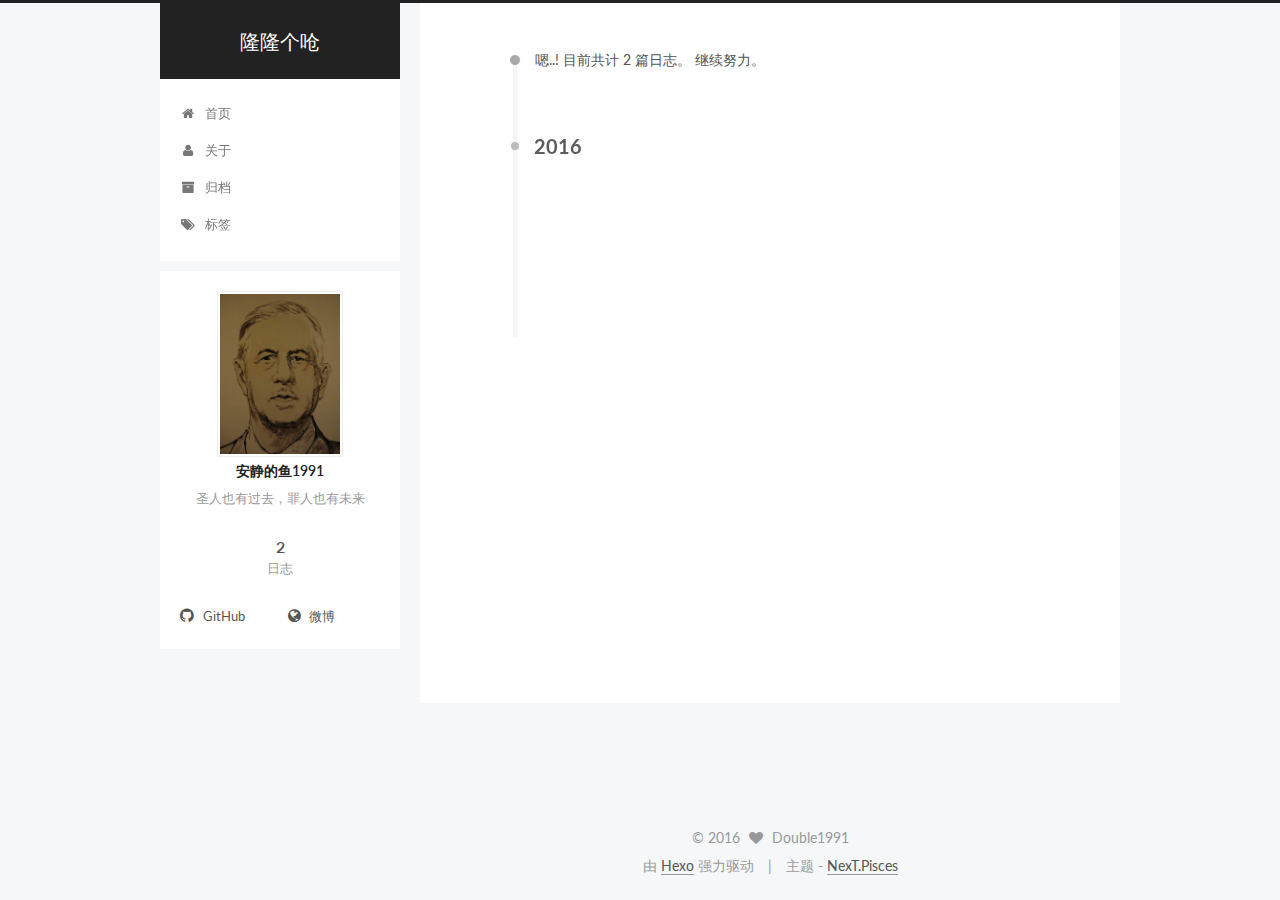
<file: archives/2016/index.html>
<!doctype html>



  


<html class="theme-next pisces use-motion">
<head>
  <meta charset="UTF-8"/>
<meta http-equiv="X-UA-Compatible" content="IE=edge,chrome=1" />
<meta name="viewport" content="width=device-width, initial-scale=1, maximum-scale=1"/>



<meta http-equiv="Cache-Control" content="no-transform" />
<meta http-equiv="Cache-Control" content="no-siteapp" />












  
  
  <link href="/vendors/fancybox/source/jquery.fancybox.css?v=2.1.5" rel="stylesheet" type="text/css" />




  
  
  
  

  
    
    
  

  

  

  

  

  
    
    
    <link href="//fonts.googleapis.com/css?family=Lato:300,300italic,400,400italic,700,700italic&subset=latin,latin-ext" rel="stylesheet" type="text/css">
  






<link href="/vendors/font-awesome/css/font-awesome.min.css?v=4.4.0" rel="stylesheet" type="text/css" />

<link href="/css/main.css?v=5.0.1" rel="stylesheet" type="text/css" />


  <meta name="keywords" content="Hexo, NexT" />













<meta property="og:type" content="website">
<meta property="og:title" content="隆隆个呛">
<meta property="og:url" content="http://yoursite.com/archives/2016/index.html">
<meta property="og:site_name" content="隆隆个呛">
<meta name="twitter:card" content="summary">
<meta name="twitter:title" content="隆隆个呛">



<script type="text/javascript" id="hexo.configuration">
  var NexT = window.NexT || {};
  var CONFIG = {
    scheme: 'Pisces',
    sidebar: {"position":"left","display":"always"},
    fancybox: true,
    motion: true,
    duoshuo: {
      userId: 0,
      author: '博主'
    }
  };
</script>




  <link rel="canonical" href="http://yoursite.com/archives/2016/"/>

  <title> 归档 | 隆隆个呛 </title>
</head>

<body itemscope itemtype="http://schema.org/WebPage" lang="zh-Hans">

  










  
  
    
  

  <div class="container one-collumn sidebar-position-left  page-archive  ">
    <div class="headband"></div>

    <header id="header" class="header" itemscope itemtype="http://schema.org/WPHeader">
      <div class="header-inner"><div class="site-meta ">
  

  <div class="custom-logo-site-title">
    <a href="/"  class="brand" rel="start">
      <span class="logo-line-before"><i></i></span>
      <span class="site-title">隆隆个呛</span>
      <span class="logo-line-after"><i></i></span>
    </a>
  </div>
  <p class="site-subtitle"></p>
</div>

<div class="site-nav-toggle">
  <button>
    <span class="btn-bar"></span>
    <span class="btn-bar"></span>
    <span class="btn-bar"></span>
  </button>
</div>

<nav class="site-nav">
  

  
    <ul id="menu" class="menu">
      
        
        <li class="menu-item menu-item-home">
          <a href="/" rel="section">
            
              <i class="menu-item-icon fa fa-fw fa-home"></i> <br />
            
            首页
          </a>
        </li>
      
        
        <li class="menu-item menu-item-about">
          <a href="/about" rel="section">
            
              <i class="menu-item-icon fa fa-fw fa-user"></i> <br />
            
            关于
          </a>
        </li>
      
        
        <li class="menu-item menu-item-archives">
          <a href="/archives" rel="section">
            
              <i class="menu-item-icon fa fa-fw fa-archive"></i> <br />
            
            归档
          </a>
        </li>
      
        
        <li class="menu-item menu-item-tags">
          <a href="/tags" rel="section">
            
              <i class="menu-item-icon fa fa-fw fa-tags"></i> <br />
            
            标签
          </a>
        </li>
      

      
    </ul>
  

  
</nav>

 </div>
    </header>

    <main id="main" class="main">
      <div class="main-inner">
        <div class="content-wrap">
          <div id="content" class="content">
            

  <section id="posts" class="posts-collapse">
    <span class="archive-move-on"></span>

    <span class="archive-page-counter">
      
      
      
        
      
      嗯..! 目前共计 2 篇日志。 继续努力。
    </span>

    

      
      
      

      
        
        <div class="collection-title">
          <h2 class="archive-year motion-element" id="archive-year-2016">2016</h2>
        </div>
      
      

      

  <article class="post post-type-normal" itemscope itemtype="http://schema.org/Article">
    <header class="post-header">

      <h1 class="post-title">
        
            <a class="post-title-link" href="/2016/06/29/DoubleProject/" itemprop="url">
              
                <span itemprop="name">my first blog</span>
              
            </a>
        
      </h1>

      <div class="post-meta">
        <time class="post-time" itemprop="dateCreated"
              datetime="2016-06-29T14:15:02+08:00"
              content="2016-06-29" >
          06-29
        </time>
      </div>

    </header>
  </article>



    

      
      
      

      
      

      

  <article class="post post-type-normal" itemscope itemtype="http://schema.org/Article">
    <header class="post-header">

      <h1 class="post-title">
        
            <a class="post-title-link" href="/2016/06/29/hello-world/" itemprop="url">
              
                <span itemprop="name">Hello World</span>
              
            </a>
        
      </h1>

      <div class="post-meta">
        <time class="post-time" itemprop="dateCreated"
              datetime="2016-06-29T14:05:12+08:00"
              content="2016-06-29" >
          06-29
        </time>
      </div>

    </header>
  </article>



    

  </section>

  



          </div>
          


          

        </div>
        
          
  
  <div class="sidebar-toggle">
    <div class="sidebar-toggle-line-wrap">
      <span class="sidebar-toggle-line sidebar-toggle-line-first"></span>
      <span class="sidebar-toggle-line sidebar-toggle-line-middle"></span>
      <span class="sidebar-toggle-line sidebar-toggle-line-last"></span>
    </div>
  </div>

  <aside id="sidebar" class="sidebar">
    <div class="sidebar-inner">

      

      

      <section class="site-overview sidebar-panel  sidebar-panel-active ">
        <div class="site-author motion-element" itemprop="author" itemscope itemtype="http://schema.org/Person">
          <img class="site-author-image" itemprop="image"
               src="/images/avatar.png"
               alt="安静的鱼1991" />
          <p class="site-author-name" itemprop="name">安静的鱼1991</p>
          <p class="site-description motion-element" itemprop="description">圣人也有过去，罪人也有未来</p>
        </div>
        <nav class="site-state motion-element">
          <div class="site-state-item site-state-posts">
            <a href="/archives">
              <span class="site-state-item-count">2</span>
              <span class="site-state-item-name">日志</span>
            </a>
          </div>

          

          

        </nav>

        

        <div class="links-of-author motion-element">
          
            
              <span class="links-of-author-item">
                <a href="https://github.com/double1991/double1991.github.io" target="_blank" title="GitHub">
                  
                    <i class="fa fa-fw fa-github"></i>
                  
                  GitHub
                </a>
              </span>
            
              <span class="links-of-author-item">
                <a href="http://weibo.com/u/1823229362" target="_blank" title="微博">
                  
                    <i class="fa fa-fw fa-globe"></i>
                  
                  微博
                </a>
              </span>
            
          
        </div>

        
        

        
        

      </section>

      

    </div>
  </aside>


        
      </div>
    </main>

    <footer id="footer" class="footer">
      <div class="footer-inner">
        <div class="copyright" >
  
  &copy; 
  <span itemprop="copyrightYear">2016</span>
  <span class="with-love">
    <i class="fa fa-heart"></i>
  </span>
  <span class="author" itemprop="copyrightHolder">Double1991</span>
</div>

<div class="powered-by">
  由 <a class="theme-link" href="http://hexo.io">Hexo</a> 强力驱动
</div>

<div class="theme-info">
  主题 -
  <a class="theme-link" href="https://github.com/iissnan/hexo-theme-next">
    NexT.Pisces
  </a>
</div>

        

        
      </div>
    </footer>

    <div class="back-to-top">
      <i class="fa fa-arrow-up"></i>
    </div>
  </div>

  

<script type="text/javascript">
  if (Object.prototype.toString.call(window.Promise) !== '[object Function]') {
    window.Promise = null;
  }
</script>









  



  
  <script type="text/javascript" src="/vendors/jquery/index.js?v=2.1.3"></script>

  
  <script type="text/javascript" src="/vendors/fastclick/lib/fastclick.min.js?v=1.0.6"></script>

  
  <script type="text/javascript" src="/vendors/jquery_lazyload/jquery.lazyload.js?v=1.9.7"></script>

  
  <script type="text/javascript" src="/vendors/velocity/velocity.min.js?v=1.2.1"></script>

  
  <script type="text/javascript" src="/vendors/velocity/velocity.ui.min.js?v=1.2.1"></script>

  
  <script type="text/javascript" src="/vendors/fancybox/source/jquery.fancybox.pack.js?v=2.1.5"></script>


  


  <script type="text/javascript" src="/js/src/utils.js?v=5.0.1"></script>

  <script type="text/javascript" src="/js/src/motion.js?v=5.0.1"></script>



  
  


  <script type="text/javascript" src="/js/src/affix.js?v=5.0.1"></script>

  <script type="text/javascript" src="/js/src/schemes/pisces.js?v=5.0.1"></script>



  
  
    <script type="text/javascript" id="motion.page.archive">
      $('.archive-year').velocity('transition.slideLeftIn');
    </script>
  


  


  <script type="text/javascript" src="/js/src/bootstrap.js?v=5.0.1"></script>



  

  
    
  

  <script type="text/javascript">
    var duoshuoQuery = {short_name:"xurk"};
    (function() {
      var ds = document.createElement('script');
      ds.type = 'text/javascript';ds.async = true;
      ds.id = 'duoshuo-script';
      ds.src = (document.location.protocol == 'https:' ? 'https:' : 'http:') + '//static.duoshuo.com/embed.js';
      ds.charset = 'UTF-8';
      (document.getElementsByTagName('head')[0]
      || document.getElementsByTagName('body')[0]).appendChild(ds);
    })();
  </script>

  
    
  






  
  
  

  

  

</body>
</html>
</file>
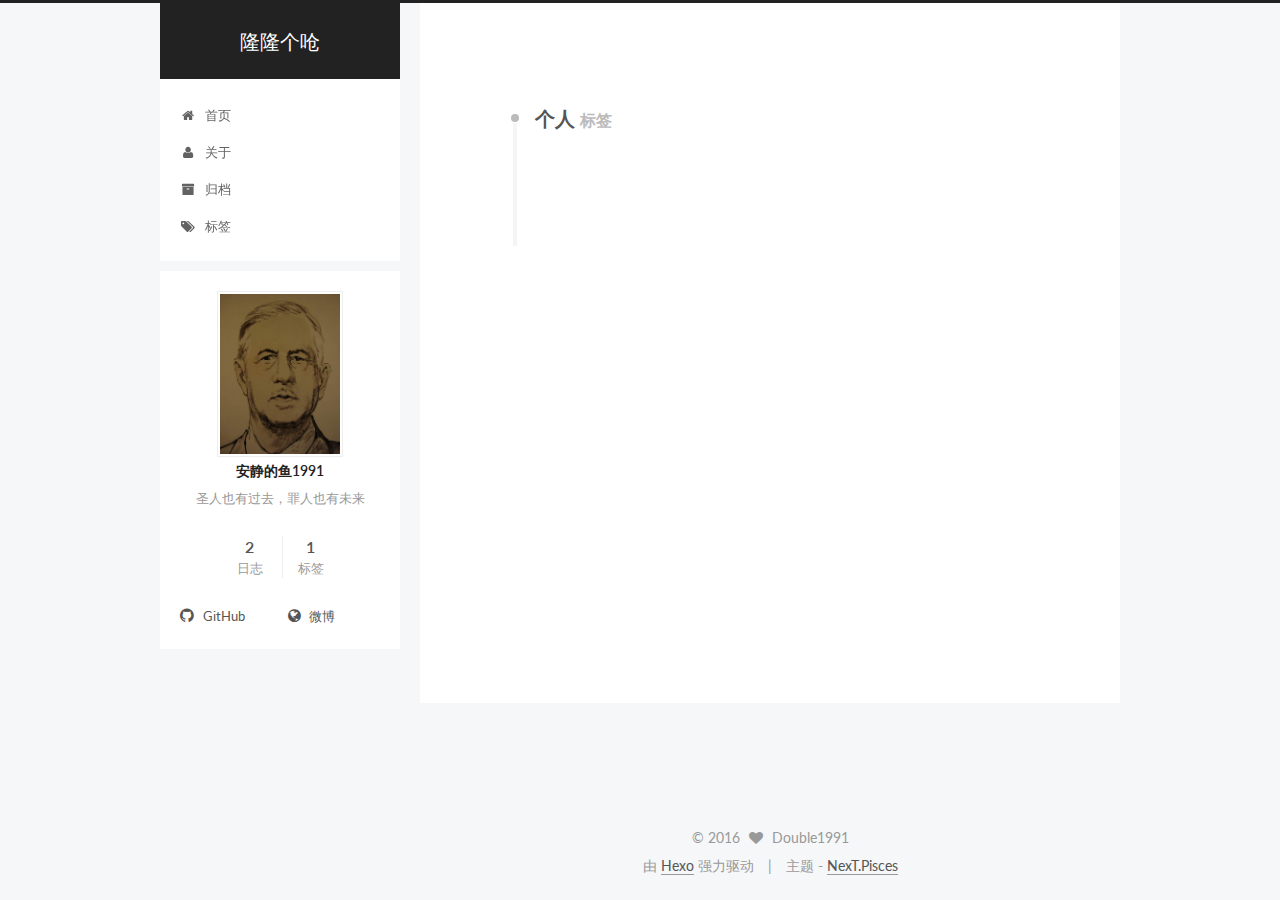
<file: tags/个人/index.html>
<!doctype html>



  


<html class="theme-next pisces use-motion">
<head>
  <meta charset="UTF-8"/>
<meta http-equiv="X-UA-Compatible" content="IE=edge,chrome=1" />
<meta name="viewport" content="width=device-width, initial-scale=1, maximum-scale=1"/>



<meta http-equiv="Cache-Control" content="no-transform" />
<meta http-equiv="Cache-Control" content="no-siteapp" />












  
  
  <link href="/vendors/fancybox/source/jquery.fancybox.css?v=2.1.5" rel="stylesheet" type="text/css" />




  
  
  
  

  
    
    
  

  

  

  

  

  
    
    
    <link href="//fonts.googleapis.com/css?family=Lato:300,300italic,400,400italic,700,700italic&subset=latin,latin-ext" rel="stylesheet" type="text/css">
  






<link href="/vendors/font-awesome/css/font-awesome.min.css?v=4.4.0" rel="stylesheet" type="text/css" />

<link href="/css/main.css?v=5.0.1" rel="stylesheet" type="text/css" />


  <meta name="keywords" content="Hexo, NexT" />













<meta property="og:type" content="website">
<meta property="og:title" content="隆隆个呛">
<meta property="og:url" content="http://yoursite.com/tags/个人/index.html">
<meta property="og:site_name" content="隆隆个呛">
<meta name="twitter:card" content="summary">
<meta name="twitter:title" content="隆隆个呛">



<script type="text/javascript" id="hexo.configuration">
  var NexT = window.NexT || {};
  var CONFIG = {
    scheme: 'Pisces',
    sidebar: {"position":"left","display":"always"},
    fancybox: true,
    motion: true,
    duoshuo: {
      userId: 0,
      author: '博主'
    }
  };
</script>




  <link rel="canonical" href="http://yoursite.com/tags/个人/"/>

  <title> 标签: 个人 | 隆隆个呛 </title>
</head>

<body itemscope itemtype="http://schema.org/WebPage" lang="zh-Hans">

  










  
  
    
  

  <div class="container one-collumn sidebar-position-left  ">
    <div class="headband"></div>

    <header id="header" class="header" itemscope itemtype="http://schema.org/WPHeader">
      <div class="header-inner"><div class="site-meta ">
  

  <div class="custom-logo-site-title">
    <a href="/"  class="brand" rel="start">
      <span class="logo-line-before"><i></i></span>
      <span class="site-title">隆隆个呛</span>
      <span class="logo-line-after"><i></i></span>
    </a>
  </div>
  <p class="site-subtitle"></p>
</div>

<div class="site-nav-toggle">
  <button>
    <span class="btn-bar"></span>
    <span class="btn-bar"></span>
    <span class="btn-bar"></span>
  </button>
</div>

<nav class="site-nav">
  

  
    <ul id="menu" class="menu">
      
        
        <li class="menu-item menu-item-home">
          <a href="/" rel="section">
            
              <i class="menu-item-icon fa fa-fw fa-home"></i> <br />
            
            首页
          </a>
        </li>
      
        
        <li class="menu-item menu-item-about">
          <a href="/about" rel="section">
            
              <i class="menu-item-icon fa fa-fw fa-user"></i> <br />
            
            关于
          </a>
        </li>
      
        
        <li class="menu-item menu-item-archives">
          <a href="/archives" rel="section">
            
              <i class="menu-item-icon fa fa-fw fa-archive"></i> <br />
            
            归档
          </a>
        </li>
      
        
        <li class="menu-item menu-item-tags">
          <a href="/tags" rel="section">
            
              <i class="menu-item-icon fa fa-fw fa-tags"></i> <br />
            
            标签
          </a>
        </li>
      

      
    </ul>
  

  
</nav>

 </div>
    </header>

    <main id="main" class="main">
      <div class="main-inner">
        <div class="content-wrap">
          <div id="content" class="content">
            

  <div id="posts" class="posts-collapse">
    <div class="collection-title">
      <h2 >
        个人
        <small>标签</small>
      </h2>
    </div>

    
      

  <article class="post post-type-normal" itemscope itemtype="http://schema.org/Article">
    <header class="post-header">

      <h1 class="post-title">
        
            <a class="post-title-link" href="/2016/06/29/DoubleProject/" itemprop="url">
              
                <span itemprop="name">my first blog</span>
              
            </a>
        
      </h1>

      <div class="post-meta">
        <time class="post-time" itemprop="dateCreated"
              datetime="2016-06-29T14:15:02+08:00"
              content="2016-06-29" >
          06-29
        </time>
      </div>

    </header>
  </article>


    
  </div>

  


          </div>
          


          

        </div>
        
          
  
  <div class="sidebar-toggle">
    <div class="sidebar-toggle-line-wrap">
      <span class="sidebar-toggle-line sidebar-toggle-line-first"></span>
      <span class="sidebar-toggle-line sidebar-toggle-line-middle"></span>
      <span class="sidebar-toggle-line sidebar-toggle-line-last"></span>
    </div>
  </div>

  <aside id="sidebar" class="sidebar">
    <div class="sidebar-inner">

      

      

      <section class="site-overview sidebar-panel  sidebar-panel-active ">
        <div class="site-author motion-element" itemprop="author" itemscope itemtype="http://schema.org/Person">
          <img class="site-author-image" itemprop="image"
               src="/images/avatar.png"
               alt="安静的鱼1991" />
          <p class="site-author-name" itemprop="name">安静的鱼1991</p>
          <p class="site-description motion-element" itemprop="description">圣人也有过去，罪人也有未来</p>
        </div>
        <nav class="site-state motion-element">
          <div class="site-state-item site-state-posts">
            <a href="/archives">
              <span class="site-state-item-count">2</span>
              <span class="site-state-item-name">日志</span>
            </a>
          </div>

          

          
            <div class="site-state-item site-state-tags">
              <a href="/tags">
                <span class="site-state-item-count">1</span>
                <span class="site-state-item-name">标签</span>
              </a>
            </div>
          

        </nav>

        

        <div class="links-of-author motion-element">
          
            
              <span class="links-of-author-item">
                <a href="https://github.com/double1991/double1991.github.io" target="_blank" title="GitHub">
                  
                    <i class="fa fa-fw fa-github"></i>
                  
                  GitHub
                </a>
              </span>
            
              <span class="links-of-author-item">
                <a href="http://weibo.com/u/1823229362" target="_blank" title="微博">
                  
                    <i class="fa fa-fw fa-globe"></i>
                  
                  微博
                </a>
              </span>
            
          
        </div>

        
        

        
        

      </section>

      

    </div>
  </aside>


        
      </div>
    </main>

    <footer id="footer" class="footer">
      <div class="footer-inner">
        <div class="copyright" >
  
  &copy; 
  <span itemprop="copyrightYear">2016</span>
  <span class="with-love">
    <i class="fa fa-heart"></i>
  </span>
  <span class="author" itemprop="copyrightHolder">Double1991</span>
</div>

<div class="powered-by">
  由 <a class="theme-link" href="http://hexo.io">Hexo</a> 强力驱动
</div>

<div class="theme-info">
  主题 -
  <a class="theme-link" href="https://github.com/iissnan/hexo-theme-next">
    NexT.Pisces
  </a>
</div>

        

        
      </div>
    </footer>

    <div class="back-to-top">
      <i class="fa fa-arrow-up"></i>
    </div>
  </div>

  

<script type="text/javascript">
  if (Object.prototype.toString.call(window.Promise) !== '[object Function]') {
    window.Promise = null;
  }
</script>









  



  
  <script type="text/javascript" src="/vendors/jquery/index.js?v=2.1.3"></script>

  
  <script type="text/javascript" src="/vendors/fastclick/lib/fastclick.min.js?v=1.0.6"></script>

  
  <script type="text/javascript" src="/vendors/jquery_lazyload/jquery.lazyload.js?v=1.9.7"></script>

  
  <script type="text/javascript" src="/vendors/velocity/velocity.min.js?v=1.2.1"></script>

  
  <script type="text/javascript" src="/vendors/velocity/velocity.ui.min.js?v=1.2.1"></script>

  
  <script type="text/javascript" src="/vendors/fancybox/source/jquery.fancybox.pack.js?v=2.1.5"></script>


  


  <script type="text/javascript" src="/js/src/utils.js?v=5.0.1"></script>

  <script type="text/javascript" src="/js/src/motion.js?v=5.0.1"></script>



  
  


  <script type="text/javascript" src="/js/src/affix.js?v=5.0.1"></script>

  <script type="text/javascript" src="/js/src/schemes/pisces.js?v=5.0.1"></script>



  

  


  <script type="text/javascript" src="/js/src/bootstrap.js?v=5.0.1"></script>



  

  
    
  

  <script type="text/javascript">
    var duoshuoQuery = {short_name:"xurk"};
    (function() {
      var ds = document.createElement('script');
      ds.type = 'text/javascript';ds.async = true;
      ds.id = 'duoshuo-script';
      ds.src = (document.location.protocol == 'https:' ? 'https:' : 'http:') + '//static.duoshuo.com/embed.js';
      ds.charset = 'UTF-8';
      (document.getElementsByTagName('head')[0]
      || document.getElementsByTagName('body')[0]).appendChild(ds);
    })();
  </script>

  
    
  






  
  
  

  

  

</body>
</html>
</file>
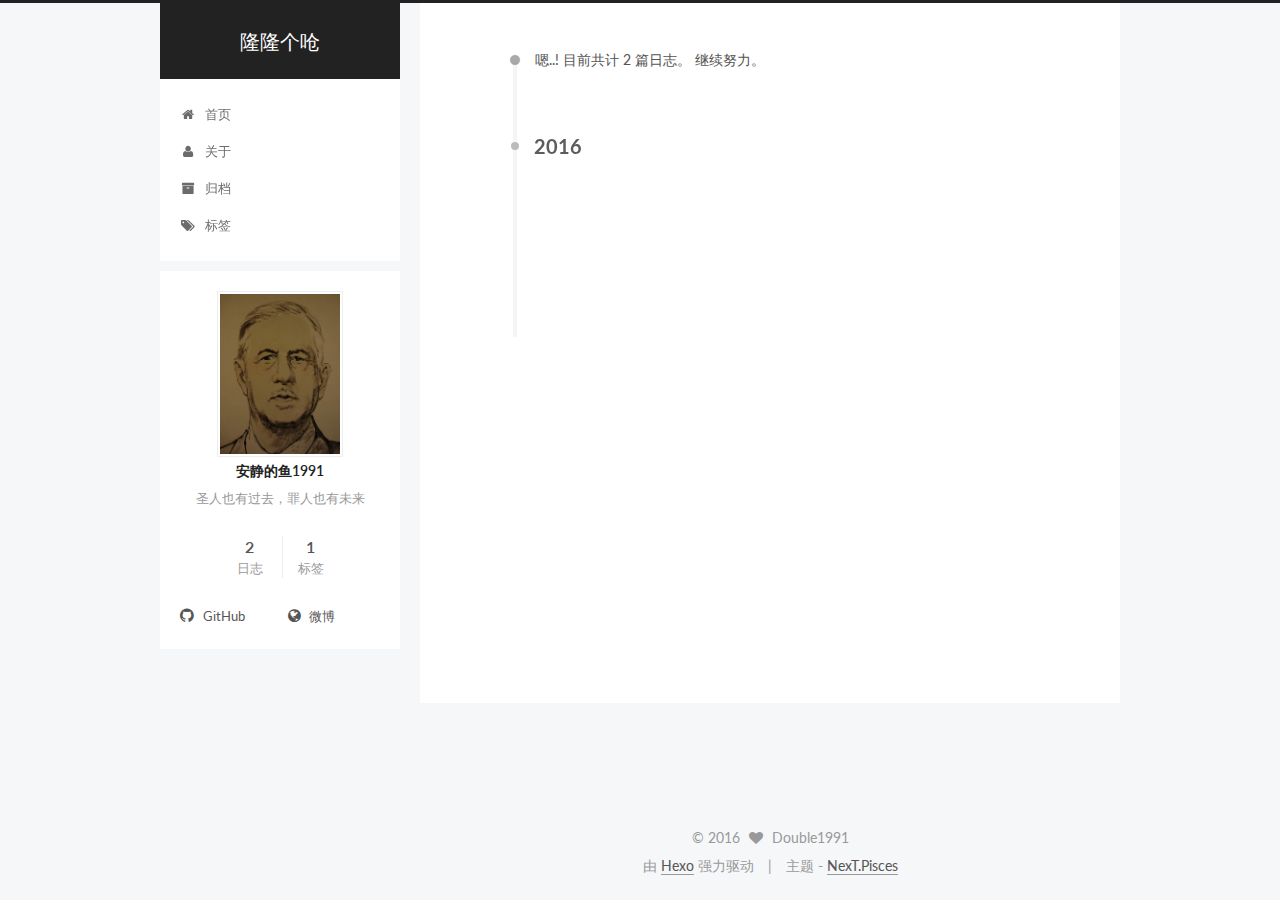
<file: archives/2016/06/index.html>
<!doctype html>



  


<html class="theme-next pisces use-motion">
<head>
  <meta charset="UTF-8"/>
<meta http-equiv="X-UA-Compatible" content="IE=edge,chrome=1" />
<meta name="viewport" content="width=device-width, initial-scale=1, maximum-scale=1"/>



<meta http-equiv="Cache-Control" content="no-transform" />
<meta http-equiv="Cache-Control" content="no-siteapp" />












  
  
  <link href="/vendors/fancybox/source/jquery.fancybox.css?v=2.1.5" rel="stylesheet" type="text/css" />




  
  
  
  

  
    
    
  

  

  

  

  

  
    
    
    <link href="//fonts.googleapis.com/css?family=Lato:300,300italic,400,400italic,700,700italic&subset=latin,latin-ext" rel="stylesheet" type="text/css">
  






<link href="/vendors/font-awesome/css/font-awesome.min.css?v=4.4.0" rel="stylesheet" type="text/css" />

<link href="/css/main.css?v=5.0.1" rel="stylesheet" type="text/css" />


  <meta name="keywords" content="Hexo, NexT" />













<meta property="og:type" content="website">
<meta property="og:title" content="隆隆个呛">
<meta property="og:url" content="http://yoursite.com/archives/2016/06/index.html">
<meta property="og:site_name" content="隆隆个呛">
<meta name="twitter:card" content="summary">
<meta name="twitter:title" content="隆隆个呛">



<script type="text/javascript" id="hexo.configuration">
  var NexT = window.NexT || {};
  var CONFIG = {
    scheme: 'Pisces',
    sidebar: {"position":"left","display":"always"},
    fancybox: true,
    motion: true,
    duoshuo: {
      userId: 0,
      author: '博主'
    }
  };
</script>




  <link rel="canonical" href="http://yoursite.com/archives/2016/06/"/>

  <title> 归档 | 隆隆个呛 </title>
</head>

<body itemscope itemtype="http://schema.org/WebPage" lang="zh-Hans">

  










  
  
    
  

  <div class="container one-collumn sidebar-position-left  page-archive  ">
    <div class="headband"></div>

    <header id="header" class="header" itemscope itemtype="http://schema.org/WPHeader">
      <div class="header-inner"><div class="site-meta ">
  

  <div class="custom-logo-site-title">
    <a href="/"  class="brand" rel="start">
      <span class="logo-line-before"><i></i></span>
      <span class="site-title">隆隆个呛</span>
      <span class="logo-line-after"><i></i></span>
    </a>
  </div>
  <p class="site-subtitle"></p>
</div>

<div class="site-nav-toggle">
  <button>
    <span class="btn-bar"></span>
    <span class="btn-bar"></span>
    <span class="btn-bar"></span>
  </button>
</div>

<nav class="site-nav">
  

  
    <ul id="menu" class="menu">
      
        
        <li class="menu-item menu-item-home">
          <a href="/" rel="section">
            
              <i class="menu-item-icon fa fa-fw fa-home"></i> <br />
            
            首页
          </a>
        </li>
      
        
        <li class="menu-item menu-item-about">
          <a href="/about" rel="section">
            
              <i class="menu-item-icon fa fa-fw fa-user"></i> <br />
            
            关于
          </a>
        </li>
      
        
        <li class="menu-item menu-item-archives">
          <a href="/archives" rel="section">
            
              <i class="menu-item-icon fa fa-fw fa-archive"></i> <br />
            
            归档
          </a>
        </li>
      
        
        <li class="menu-item menu-item-tags">
          <a href="/tags" rel="section">
            
              <i class="menu-item-icon fa fa-fw fa-tags"></i> <br />
            
            标签
          </a>
        </li>
      

      
    </ul>
  

  
</nav>

 </div>
    </header>

    <main id="main" class="main">
      <div class="main-inner">
        <div class="content-wrap">
          <div id="content" class="content">
            

  <section id="posts" class="posts-collapse">
    <span class="archive-move-on"></span>

    <span class="archive-page-counter">
      
      
      
        
      
      嗯..! 目前共计 2 篇日志。 继续努力。
    </span>

    

      
      
      

      
        
        <div class="collection-title">
          <h2 class="archive-year motion-element" id="archive-year-2016">2016</h2>
        </div>
      
      

      

  <article class="post post-type-normal" itemscope itemtype="http://schema.org/Article">
    <header class="post-header">

      <h1 class="post-title">
        
            <a class="post-title-link" href="/2016/06/29/DoubleProject/" itemprop="url">
              
                <span itemprop="name">my first blog</span>
              
            </a>
        
      </h1>

      <div class="post-meta">
        <time class="post-time" itemprop="dateCreated"
              datetime="2016-06-29T14:15:02+08:00"
              content="2016-06-29" >
          06-29
        </time>
      </div>

    </header>
  </article>



    

      
      
      

      
      

      

  <article class="post post-type-normal" itemscope itemtype="http://schema.org/Article">
    <header class="post-header">

      <h1 class="post-title">
        
            <a class="post-title-link" href="/2016/06/29/hello-world/" itemprop="url">
              
                <span itemprop="name">Hello World</span>
              
            </a>
        
      </h1>

      <div class="post-meta">
        <time class="post-time" itemprop="dateCreated"
              datetime="2016-06-29T14:05:12+08:00"
              content="2016-06-29" >
          06-29
        </time>
      </div>

    </header>
  </article>



    

  </section>

  



          </div>
          


          

        </div>
        
          
  
  <div class="sidebar-toggle">
    <div class="sidebar-toggle-line-wrap">
      <span class="sidebar-toggle-line sidebar-toggle-line-first"></span>
      <span class="sidebar-toggle-line sidebar-toggle-line-middle"></span>
      <span class="sidebar-toggle-line sidebar-toggle-line-last"></span>
    </div>
  </div>

  <aside id="sidebar" class="sidebar">
    <div class="sidebar-inner">

      

      

      <section class="site-overview sidebar-panel  sidebar-panel-active ">
        <div class="site-author motion-element" itemprop="author" itemscope itemtype="http://schema.org/Person">
          <img class="site-author-image" itemprop="image"
               src="/images/avatar.png"
               alt="安静的鱼1991" />
          <p class="site-author-name" itemprop="name">安静的鱼1991</p>
          <p class="site-description motion-element" itemprop="description">圣人也有过去，罪人也有未来</p>
        </div>
        <nav class="site-state motion-element">
          <div class="site-state-item site-state-posts">
            <a href="/archives">
              <span class="site-state-item-count">2</span>
              <span class="site-state-item-name">日志</span>
            </a>
          </div>

          

          
            <div class="site-state-item site-state-tags">
              <a href="/tags">
                <span class="site-state-item-count">1</span>
                <span class="site-state-item-name">标签</span>
              </a>
            </div>
          

        </nav>

        

        <div class="links-of-author motion-element">
          
            
              <span class="links-of-author-item">
                <a href="https://github.com/double1991/double1991.github.io" target="_blank" title="GitHub">
                  
                    <i class="fa fa-fw fa-github"></i>
                  
                  GitHub
                </a>
              </span>
            
              <span class="links-of-author-item">
                <a href="http://weibo.com/u/1823229362" target="_blank" title="微博">
                  
                    <i class="fa fa-fw fa-globe"></i>
                  
                  微博
                </a>
              </span>
            
          
        </div>

        
        

        
        

      </section>

      

    </div>
  </aside>


        
      </div>
    </main>

    <footer id="footer" class="footer">
      <div class="footer-inner">
        <div class="copyright" >
  
  &copy; 
  <span itemprop="copyrightYear">2016</span>
  <span class="with-love">
    <i class="fa fa-heart"></i>
  </span>
  <span class="author" itemprop="copyrightHolder">Double1991</span>
</div>

<div class="powered-by">
  由 <a class="theme-link" href="http://hexo.io">Hexo</a> 强力驱动
</div>

<div class="theme-info">
  主题 -
  <a class="theme-link" href="https://github.com/iissnan/hexo-theme-next">
    NexT.Pisces
  </a>
</div>

        

        
      </div>
    </footer>

    <div class="back-to-top">
      <i class="fa fa-arrow-up"></i>
    </div>
  </div>

  

<script type="text/javascript">
  if (Object.prototype.toString.call(window.Promise) !== '[object Function]') {
    window.Promise = null;
  }
</script>









  



  
  <script type="text/javascript" src="/vendors/jquery/index.js?v=2.1.3"></script>

  
  <script type="text/javascript" src="/vendors/fastclick/lib/fastclick.min.js?v=1.0.6"></script>

  
  <script type="text/javascript" src="/vendors/jquery_lazyload/jquery.lazyload.js?v=1.9.7"></script>

  
  <script type="text/javascript" src="/vendors/velocity/velocity.min.js?v=1.2.1"></script>

  
  <script type="text/javascript" src="/vendors/velocity/velocity.ui.min.js?v=1.2.1"></script>

  
  <script type="text/javascript" src="/vendors/fancybox/source/jquery.fancybox.pack.js?v=2.1.5"></script>


  


  <script type="text/javascript" src="/js/src/utils.js?v=5.0.1"></script>

  <script type="text/javascript" src="/js/src/motion.js?v=5.0.1"></script>



  
  


  <script type="text/javascript" src="/js/src/affix.js?v=5.0.1"></script>

  <script type="text/javascript" src="/js/src/schemes/pisces.js?v=5.0.1"></script>



  
  
    <script type="text/javascript" id="motion.page.archive">
      $('.archive-year').velocity('transition.slideLeftIn');
    </script>
  


  


  <script type="text/javascript" src="/js/src/bootstrap.js?v=5.0.1"></script>



  

  
    
  

  <script type="text/javascript">
    var duoshuoQuery = {short_name:"xurk"};
    (function() {
      var ds = document.createElement('script');
      ds.type = 'text/javascript';ds.async = true;
      ds.id = 'duoshuo-script';
      ds.src = (document.location.protocol == 'https:' ? 'https:' : 'http:') + '//static.duoshuo.com/embed.js';
      ds.charset = 'UTF-8';
      (document.getElementsByTagName('head')[0]
      || document.getElementsByTagName('body')[0]).appendChild(ds);
    })();
  </script>

  
    
  






  
  
  

  

  

</body>
</html>
</file>
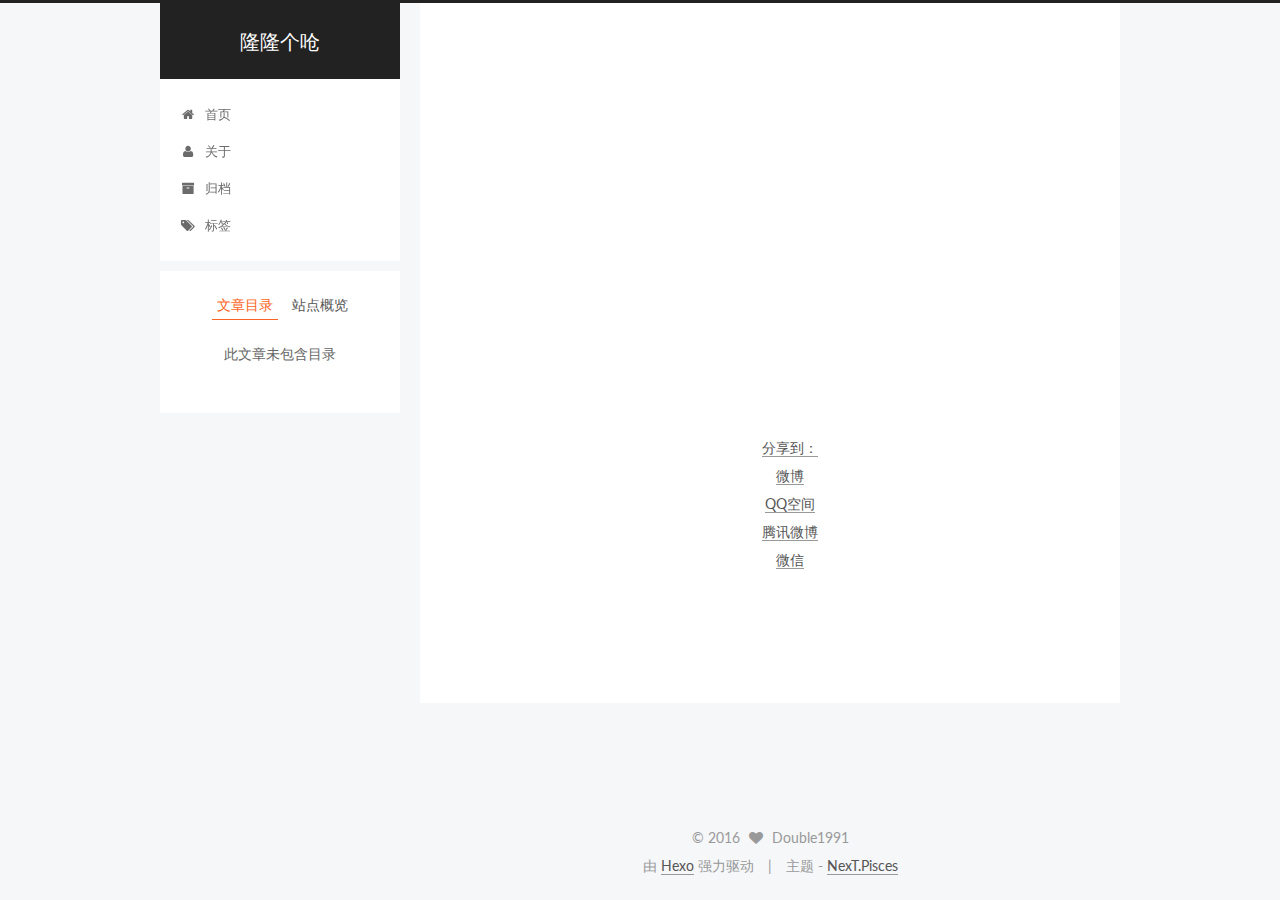
<file: 2016/06/29/DoubleProject/index.html>
<!doctype html>



  


<html class="theme-next pisces use-motion">
<head>
  <meta charset="UTF-8"/>
<meta http-equiv="X-UA-Compatible" content="IE=edge,chrome=1" />
<meta name="viewport" content="width=device-width, initial-scale=1, maximum-scale=1"/>



<meta http-equiv="Cache-Control" content="no-transform" />
<meta http-equiv="Cache-Control" content="no-siteapp" />












  
  
  <link href="/vendors/fancybox/source/jquery.fancybox.css?v=2.1.5" rel="stylesheet" type="text/css" />




  
  
  
  

  
    
    
  

  

  

  

  

  
    
    
    <link href="//fonts.googleapis.com/css?family=Lato:300,300italic,400,400italic,700,700italic&subset=latin,latin-ext" rel="stylesheet" type="text/css">
  






<link href="/vendors/font-awesome/css/font-awesome.min.css?v=4.4.0" rel="stylesheet" type="text/css" />

<link href="/css/main.css?v=5.0.1" rel="stylesheet" type="text/css" />


  <meta name="keywords" content="个人," />













<meta name="description" content="第一个自己的网站。。。。。">
<meta property="og:type" content="article">
<meta property="og:title" content="my first blog">
<meta property="og:url" content="http://yoursite.com/2016/06/29/DoubleProject/index.html">
<meta property="og:site_name" content="隆隆个呛">
<meta property="og:description" content="第一个自己的网站。。。。。">
<meta property="og:updated_time" content="2016-06-30T06:54:48.098Z">
<meta name="twitter:card" content="summary">
<meta name="twitter:title" content="my first blog">
<meta name="twitter:description" content="第一个自己的网站。。。。。">



<script type="text/javascript" id="hexo.configuration">
  var NexT = window.NexT || {};
  var CONFIG = {
    scheme: 'Pisces',
    sidebar: {"position":"left","display":"always"},
    fancybox: true,
    motion: true,
    duoshuo: {
      userId: 0,
      author: '博主'
    }
  };
</script>




  <link rel="canonical" href="http://yoursite.com/2016/06/29/DoubleProject/"/>

  <title> my first blog | 隆隆个呛 </title>
</head>

<body itemscope itemtype="http://schema.org/WebPage" lang="zh-Hans">

  










  
  
    
  

  <div class="container one-collumn sidebar-position-left page-post-detail ">
    <div class="headband"></div>

    <header id="header" class="header" itemscope itemtype="http://schema.org/WPHeader">
      <div class="header-inner"><div class="site-meta ">
  

  <div class="custom-logo-site-title">
    <a href="/"  class="brand" rel="start">
      <span class="logo-line-before"><i></i></span>
      <span class="site-title">隆隆个呛</span>
      <span class="logo-line-after"><i></i></span>
    </a>
  </div>
  <p class="site-subtitle"></p>
</div>

<div class="site-nav-toggle">
  <button>
    <span class="btn-bar"></span>
    <span class="btn-bar"></span>
    <span class="btn-bar"></span>
  </button>
</div>

<nav class="site-nav">
  

  
    <ul id="menu" class="menu">
      
        
        <li class="menu-item menu-item-home">
          <a href="/" rel="section">
            
              <i class="menu-item-icon fa fa-fw fa-home"></i> <br />
            
            首页
          </a>
        </li>
      
        
        <li class="menu-item menu-item-about">
          <a href="/about" rel="section">
            
              <i class="menu-item-icon fa fa-fw fa-user"></i> <br />
            
            关于
          </a>
        </li>
      
        
        <li class="menu-item menu-item-archives">
          <a href="/archives" rel="section">
            
              <i class="menu-item-icon fa fa-fw fa-archive"></i> <br />
            
            归档
          </a>
        </li>
      
        
        <li class="menu-item menu-item-tags">
          <a href="/tags" rel="section">
            
              <i class="menu-item-icon fa fa-fw fa-tags"></i> <br />
            
            标签
          </a>
        </li>
      

      
    </ul>
  

  
</nav>

 </div>
    </header>

    <main id="main" class="main">
      <div class="main-inner">
        <div class="content-wrap">
          <div id="content" class="content">
            

  <div id="posts" class="posts-expand">
    

  
  

  
  
  

  <article class="post post-type-normal " itemscope itemtype="http://schema.org/Article">

    
      <header class="post-header">

        
        
          <h1 class="post-title" itemprop="name headline">
            
            
              
                my first blog
              
            
          </h1>
        

        <div class="post-meta">
          <span class="post-time">
            <span class="post-meta-item-icon">
              <i class="fa fa-calendar-o"></i>
            </span>
            <span class="post-meta-item-text">发表于</span>
            <time itemprop="dateCreated" datetime="2016-06-29T14:15:02+08:00" content="2016-06-29">
              2016-06-29
            </time>
          </span>

          

          
            
              <span class="post-comments-count">
                &nbsp; | &nbsp;
                <a href="/2016/06/29/DoubleProject/#comments" itemprop="discussionUrl">
                  <span class="post-comments-count ds-thread-count" data-thread-key="2016/06/29/DoubleProject/" itemprop="commentsCount"></span>
                </a>
              </span>
            
          

          

          
          

          
        </div>
      </header>
    


    <div class="post-body" itemprop="articleBody">

      
      

      
        <p>第一个自己的网站。。。。。</p>

      
    </div>

    <div>
      
        
      
    </div>

    <div>
      
        

      
    </div>

    <footer class="post-footer">
      
        <div class="post-tags">
          
            <a href="/tags/个人/" rel="tag">#个人</a>
          
        </div>
      

      
        <div class="post-nav">
          <div class="post-nav-next post-nav-item">
            
              <a href="/2016/06/29/hello-world/" rel="next" title="Hello World">
                <i class="fa fa-chevron-left"></i> Hello World
              </a>
            
          </div>

          <div class="post-nav-prev post-nav-item">
            
          </div>
        </div>
      

      
      
    </footer>
  </article>



    <div class="post-spread">
      
        <div class="ds-share flat" data-thread-key="2016/06/29/DoubleProject/"
     data-title="my first blog"
     data-content=""
     data-url="http://yoursite.com/2016/06/29/DoubleProject/">
  <div class="ds-share-inline">
    <ul  class="ds-share-icons-16">

      <li data-toggle="ds-share-icons-more"><a class="ds-more" href="javascript:void(0);">分享到：</a></li>
      <li><a class="ds-weibo" href="javascript:void(0);" data-service="weibo">微博</a></li>
      <li><a class="ds-qzone" href="javascript:void(0);" data-service="qzone">QQ空间</a></li>
      <li><a class="ds-qqt" href="javascript:void(0);" data-service="qqt">腾讯微博</a></li>
      <li><a class="ds-wechat" href="javascript:void(0);" data-service="wechat">微信</a></li>

    </ul>
    <div class="ds-share-icons-more">
    </div>
  </div>
</div>
      
    </div>
  </div>


          </div>
          


          
  <div class="comments" id="comments">
    
      <div class="ds-thread" data-thread-key="2016/06/29/DoubleProject/"
           data-title="my first blog" data-url="http://yoursite.com/2016/06/29/DoubleProject/">
      </div>
    
  </div>


        </div>
        
          
  
  <div class="sidebar-toggle">
    <div class="sidebar-toggle-line-wrap">
      <span class="sidebar-toggle-line sidebar-toggle-line-first"></span>
      <span class="sidebar-toggle-line sidebar-toggle-line-middle"></span>
      <span class="sidebar-toggle-line sidebar-toggle-line-last"></span>
    </div>
  </div>

  <aside id="sidebar" class="sidebar">
    <div class="sidebar-inner">

      

      
        <ul class="sidebar-nav motion-element">
          <li class="sidebar-nav-toc sidebar-nav-active" data-target="post-toc-wrap" >
            文章目录
          </li>
          <li class="sidebar-nav-overview" data-target="site-overview">
            站点概览
          </li>
        </ul>
      

      <section class="site-overview sidebar-panel ">
        <div class="site-author motion-element" itemprop="author" itemscope itemtype="http://schema.org/Person">
          <img class="site-author-image" itemprop="image"
               src="/images/avatar.png"
               alt="安静的鱼1991" />
          <p class="site-author-name" itemprop="name">安静的鱼1991</p>
          <p class="site-description motion-element" itemprop="description">圣人也有过去，罪人也有未来</p>
        </div>
        <nav class="site-state motion-element">
          <div class="site-state-item site-state-posts">
            <a href="/archives">
              <span class="site-state-item-count">2</span>
              <span class="site-state-item-name">日志</span>
            </a>
          </div>

          

          
            <div class="site-state-item site-state-tags">
              <a href="/tags">
                <span class="site-state-item-count">1</span>
                <span class="site-state-item-name">标签</span>
              </a>
            </div>
          

        </nav>

        

        <div class="links-of-author motion-element">
          
            
              <span class="links-of-author-item">
                <a href="https://github.com/double1991/double1991.github.io" target="_blank" title="GitHub">
                  
                    <i class="fa fa-fw fa-github"></i>
                  
                  GitHub
                </a>
              </span>
            
              <span class="links-of-author-item">
                <a href="http://weibo.com/u/1823229362" target="_blank" title="微博">
                  
                    <i class="fa fa-fw fa-globe"></i>
                  
                  微博
                </a>
              </span>
            
          
        </div>

        
        

        
        

      </section>

      
        <section class="post-toc-wrap motion-element sidebar-panel sidebar-panel-active">
          <div class="post-toc">
            
              
            
            
              <p class="post-toc-empty">此文章未包含目录</p>
            
          </div>
        </section>
      

    </div>
  </aside>


        
      </div>
    </main>

    <footer id="footer" class="footer">
      <div class="footer-inner">
        <div class="copyright" >
  
  &copy; 
  <span itemprop="copyrightYear">2016</span>
  <span class="with-love">
    <i class="fa fa-heart"></i>
  </span>
  <span class="author" itemprop="copyrightHolder">Double1991</span>
</div>

<div class="powered-by">
  由 <a class="theme-link" href="http://hexo.io">Hexo</a> 强力驱动
</div>

<div class="theme-info">
  主题 -
  <a class="theme-link" href="https://github.com/iissnan/hexo-theme-next">
    NexT.Pisces
  </a>
</div>

        

        
      </div>
    </footer>

    <div class="back-to-top">
      <i class="fa fa-arrow-up"></i>
    </div>
  </div>

  

<script type="text/javascript">
  if (Object.prototype.toString.call(window.Promise) !== '[object Function]') {
    window.Promise = null;
  }
</script>









  



  
  <script type="text/javascript" src="/vendors/jquery/index.js?v=2.1.3"></script>

  
  <script type="text/javascript" src="/vendors/fastclick/lib/fastclick.min.js?v=1.0.6"></script>

  
  <script type="text/javascript" src="/vendors/jquery_lazyload/jquery.lazyload.js?v=1.9.7"></script>

  
  <script type="text/javascript" src="/vendors/velocity/velocity.min.js?v=1.2.1"></script>

  
  <script type="text/javascript" src="/vendors/velocity/velocity.ui.min.js?v=1.2.1"></script>

  
  <script type="text/javascript" src="/vendors/fancybox/source/jquery.fancybox.pack.js?v=2.1.5"></script>


  


  <script type="text/javascript" src="/js/src/utils.js?v=5.0.1"></script>

  <script type="text/javascript" src="/js/src/motion.js?v=5.0.1"></script>



  
  


  <script type="text/javascript" src="/js/src/affix.js?v=5.0.1"></script>

  <script type="text/javascript" src="/js/src/schemes/pisces.js?v=5.0.1"></script>



  
  <script type="text/javascript" src="/js/src/scrollspy.js?v=5.0.1"></script>
<script type="text/javascript" src="/js/src/post-details.js?v=5.0.1"></script>



  


  <script type="text/javascript" src="/js/src/bootstrap.js?v=5.0.1"></script>



  

  
    
  

  <script type="text/javascript">
    var duoshuoQuery = {short_name:"xurk"};
    (function() {
      var ds = document.createElement('script');
      ds.type = 'text/javascript';ds.async = true;
      ds.id = 'duoshuo-script';
      ds.src = (document.location.protocol == 'https:' ? 'https:' : 'http:') + '//static.duoshuo.com/embed.js';
      ds.charset = 'UTF-8';
      (document.getElementsByTagName('head')[0]
      || document.getElementsByTagName('body')[0]).appendChild(ds);
    })();
  </script>

  
    
  






  
  
  

  

  

</body>
</html>
</file>
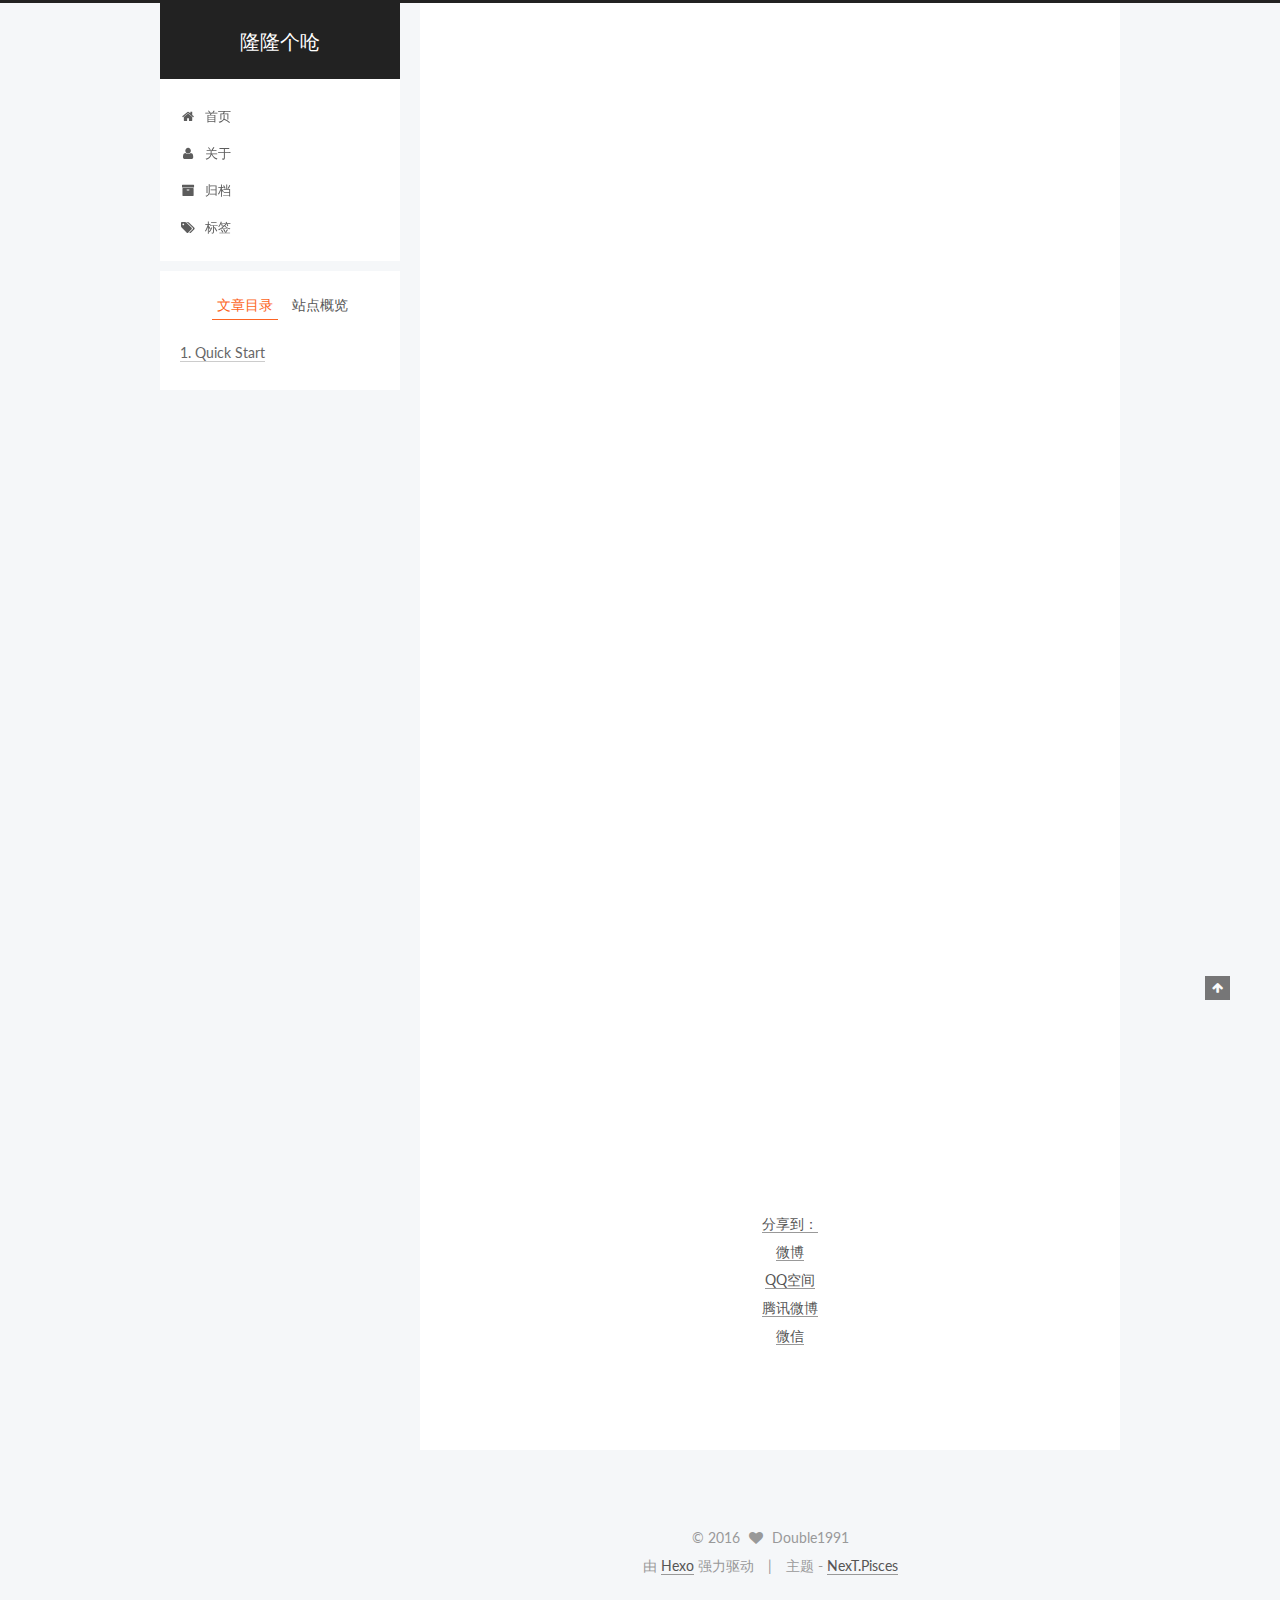
<file: 2016/06/29/hello-world/index.html>
<!doctype html>



  


<html class="theme-next pisces use-motion">
<head>
  <meta charset="UTF-8"/>
<meta http-equiv="X-UA-Compatible" content="IE=edge,chrome=1" />
<meta name="viewport" content="width=device-width, initial-scale=1, maximum-scale=1"/>



<meta http-equiv="Cache-Control" content="no-transform" />
<meta http-equiv="Cache-Control" content="no-siteapp" />












  
  
  <link href="/vendors/fancybox/source/jquery.fancybox.css?v=2.1.5" rel="stylesheet" type="text/css" />




  
  
  
  

  
    
    
  

  

  

  

  

  
    
    
    <link href="//fonts.googleapis.com/css?family=Lato:300,300italic,400,400italic,700,700italic&subset=latin,latin-ext" rel="stylesheet" type="text/css">
  






<link href="/vendors/font-awesome/css/font-awesome.min.css?v=4.4.0" rel="stylesheet" type="text/css" />

<link href="/css/main.css?v=5.0.1" rel="stylesheet" type="text/css" />


  <meta name="keywords" content="Hexo, NexT" />













<meta name="description" content="Welcome to Hexo! This is your very first post. Check documentation for more info. If you get any problems when using Hexo, you can find the answer in troubleshooting or you can ask me on GitHub.
Quick">
<meta property="og:type" content="article">
<meta property="og:title" content="Hello World">
<meta property="og:url" content="http://yoursite.com/2016/06/29/hello-world/index.html">
<meta property="og:site_name" content="隆隆个呛">
<meta property="og:description" content="Welcome to Hexo! This is your very first post. Check documentation for more info. If you get any problems when using Hexo, you can find the answer in troubleshooting or you can ask me on GitHub.
Quick">
<meta property="og:updated_time" content="2016-06-29T10:02:49.612Z">
<meta name="twitter:card" content="summary">
<meta name="twitter:title" content="Hello World">
<meta name="twitter:description" content="Welcome to Hexo! This is your very first post. Check documentation for more info. If you get any problems when using Hexo, you can find the answer in troubleshooting or you can ask me on GitHub.
Quick">



<script type="text/javascript" id="hexo.configuration">
  var NexT = window.NexT || {};
  var CONFIG = {
    scheme: 'Pisces',
    sidebar: {"position":"left","display":"always"},
    fancybox: true,
    motion: true,
    duoshuo: {
      userId: 0,
      author: '博主'
    }
  };
</script>




  <link rel="canonical" href="http://yoursite.com/2016/06/29/hello-world/"/>

  <title> Hello World | 隆隆个呛 </title>
</head>

<body itemscope itemtype="http://schema.org/WebPage" lang="zh-Hans">

  










  
  
    
  

  <div class="container one-collumn sidebar-position-left page-post-detail ">
    <div class="headband"></div>

    <header id="header" class="header" itemscope itemtype="http://schema.org/WPHeader">
      <div class="header-inner"><div class="site-meta ">
  

  <div class="custom-logo-site-title">
    <a href="/"  class="brand" rel="start">
      <span class="logo-line-before"><i></i></span>
      <span class="site-title">隆隆个呛</span>
      <span class="logo-line-after"><i></i></span>
    </a>
  </div>
  <p class="site-subtitle"></p>
</div>

<div class="site-nav-toggle">
  <button>
    <span class="btn-bar"></span>
    <span class="btn-bar"></span>
    <span class="btn-bar"></span>
  </button>
</div>

<nav class="site-nav">
  

  
    <ul id="menu" class="menu">
      
        
        <li class="menu-item menu-item-home">
          <a href="/" rel="section">
            
              <i class="menu-item-icon fa fa-fw fa-home"></i> <br />
            
            首页
          </a>
        </li>
      
        
        <li class="menu-item menu-item-about">
          <a href="/about" rel="section">
            
              <i class="menu-item-icon fa fa-fw fa-user"></i> <br />
            
            关于
          </a>
        </li>
      
        
        <li class="menu-item menu-item-archives">
          <a href="/archives" rel="section">
            
              <i class="menu-item-icon fa fa-fw fa-archive"></i> <br />
            
            归档
          </a>
        </li>
      
        
        <li class="menu-item menu-item-tags">
          <a href="/tags" rel="section">
            
              <i class="menu-item-icon fa fa-fw fa-tags"></i> <br />
            
            标签
          </a>
        </li>
      

      
    </ul>
  

  
</nav>

 </div>
    </header>

    <main id="main" class="main">
      <div class="main-inner">
        <div class="content-wrap">
          <div id="content" class="content">
            

  <div id="posts" class="posts-expand">
    

  
  

  
  
  

  <article class="post post-type-normal " itemscope itemtype="http://schema.org/Article">

    
      <header class="post-header">

        
        
          <h1 class="post-title" itemprop="name headline">
            
            
              
                Hello World
              
            
          </h1>
        

        <div class="post-meta">
          <span class="post-time">
            <span class="post-meta-item-icon">
              <i class="fa fa-calendar-o"></i>
            </span>
            <span class="post-meta-item-text">发表于</span>
            <time itemprop="dateCreated" datetime="2016-06-29T14:05:12+08:00" content="2016-06-29">
              2016-06-29
            </time>
          </span>

          

          
            
              <span class="post-comments-count">
                &nbsp; | &nbsp;
                <a href="/2016/06/29/hello-world/#comments" itemprop="discussionUrl">
                  <span class="post-comments-count ds-thread-count" data-thread-key="2016/06/29/hello-world/" itemprop="commentsCount"></span>
                </a>
              </span>
            
          

          

          
          

          
        </div>
      </header>
    


    <div class="post-body" itemprop="articleBody">

      
      

      
        <p>Welcome to <a href="https://hexo.io/" target="_blank" rel="external">Hexo</a>! This is your very first post. Check <a href="https://hexo.io/docs/" target="_blank" rel="external">documentation</a> for more info. If you get any problems when using Hexo, you can find the answer in <a href="https://hexo.io/docs/troubleshooting.html" target="_blank" rel="external">troubleshooting</a> or you can ask me on <a href="https://github.com/hexojs/hexo/issues" target="_blank" rel="external">GitHub</a>.</p>
<h2 id="Quick-Start"><a href="#Quick-Start" class="headerlink" title="Quick Start"></a>Quick Start</h2><h3 id="Create-a-new-post"><a href="#Create-a-new-post" class="headerlink" title="Create a new post"></a>Create a new post</h3><figure class="highlight bash"><table><tr><td class="gutter"><pre><div class="line">1</div></pre></td><td class="code"><pre><div class="line">$ hexo new <span class="string">"My New Post"</span></div></pre></td></tr></table></figure>
<p>More info: <a href="https://hexo.io/docs/writing.html" target="_blank" rel="external">Writing</a></p>
<h3 id="Run-server"><a href="#Run-server" class="headerlink" title="Run server"></a>Run server</h3><figure class="highlight bash"><table><tr><td class="gutter"><pre><div class="line">1</div></pre></td><td class="code"><pre><div class="line">$ hexo server</div></pre></td></tr></table></figure>
<p>More info: <a href="https://hexo.io/docs/server.html" target="_blank" rel="external">Server</a></p>
<h3 id="Generate-static-files"><a href="#Generate-static-files" class="headerlink" title="Generate static files"></a>Generate static files</h3><figure class="highlight bash"><table><tr><td class="gutter"><pre><div class="line">1</div></pre></td><td class="code"><pre><div class="line">$ hexo generate</div></pre></td></tr></table></figure>
<p>More info: <a href="https://hexo.io/docs/generating.html" target="_blank" rel="external">Generating</a></p>
<h3 id="Deploy-to-remote-sites"><a href="#Deploy-to-remote-sites" class="headerlink" title="Deploy to remote sites"></a>Deploy to remote sites</h3><figure class="highlight bash"><table><tr><td class="gutter"><pre><div class="line">1</div></pre></td><td class="code"><pre><div class="line">$ hexo deploy</div></pre></td></tr></table></figure>
<p>More info: <a href="https://hexo.io/docs/deployment.html" target="_blank" rel="external">Deployment</a></p>

      
    </div>

    <div>
      
        
      
    </div>

    <div>
      
        

      
    </div>

    <footer class="post-footer">
      

      
        <div class="post-nav">
          <div class="post-nav-next post-nav-item">
            
          </div>

          <div class="post-nav-prev post-nav-item">
            
              <a href="/2016/06/29/DoubleProject/" rel="prev" title="my first blog">
                my first blog <i class="fa fa-chevron-right"></i>
              </a>
            
          </div>
        </div>
      

      
      
    </footer>
  </article>



    <div class="post-spread">
      
        <div class="ds-share flat" data-thread-key="2016/06/29/hello-world/"
     data-title="Hello World"
     data-content=""
     data-url="http://yoursite.com/2016/06/29/hello-world/">
  <div class="ds-share-inline">
    <ul  class="ds-share-icons-16">

      <li data-toggle="ds-share-icons-more"><a class="ds-more" href="javascript:void(0);">分享到：</a></li>
      <li><a class="ds-weibo" href="javascript:void(0);" data-service="weibo">微博</a></li>
      <li><a class="ds-qzone" href="javascript:void(0);" data-service="qzone">QQ空间</a></li>
      <li><a class="ds-qqt" href="javascript:void(0);" data-service="qqt">腾讯微博</a></li>
      <li><a class="ds-wechat" href="javascript:void(0);" data-service="wechat">微信</a></li>

    </ul>
    <div class="ds-share-icons-more">
    </div>
  </div>
</div>
      
    </div>
  </div>


          </div>
          


          
  <div class="comments" id="comments">
    
      <div class="ds-thread" data-thread-key="2016/06/29/hello-world/"
           data-title="Hello World" data-url="http://yoursite.com/2016/06/29/hello-world/">
      </div>
    
  </div>


        </div>
        
          
  
  <div class="sidebar-toggle">
    <div class="sidebar-toggle-line-wrap">
      <span class="sidebar-toggle-line sidebar-toggle-line-first"></span>
      <span class="sidebar-toggle-line sidebar-toggle-line-middle"></span>
      <span class="sidebar-toggle-line sidebar-toggle-line-last"></span>
    </div>
  </div>

  <aside id="sidebar" class="sidebar">
    <div class="sidebar-inner">

      

      
        <ul class="sidebar-nav motion-element">
          <li class="sidebar-nav-toc sidebar-nav-active" data-target="post-toc-wrap" >
            文章目录
          </li>
          <li class="sidebar-nav-overview" data-target="site-overview">
            站点概览
          </li>
        </ul>
      

      <section class="site-overview sidebar-panel ">
        <div class="site-author motion-element" itemprop="author" itemscope itemtype="http://schema.org/Person">
          <img class="site-author-image" itemprop="image"
               src="/images/avatar.png"
               alt="安静的鱼1991" />
          <p class="site-author-name" itemprop="name">安静的鱼1991</p>
          <p class="site-description motion-element" itemprop="description">圣人也有过去，罪人也有未来</p>
        </div>
        <nav class="site-state motion-element">
          <div class="site-state-item site-state-posts">
            <a href="/archives">
              <span class="site-state-item-count">2</span>
              <span class="site-state-item-name">日志</span>
            </a>
          </div>

          

          
            <div class="site-state-item site-state-tags">
              <a href="/tags">
                <span class="site-state-item-count">1</span>
                <span class="site-state-item-name">标签</span>
              </a>
            </div>
          

        </nav>

        

        <div class="links-of-author motion-element">
          
            
              <span class="links-of-author-item">
                <a href="https://github.com/double1991/double1991.github.io" target="_blank" title="GitHub">
                  
                    <i class="fa fa-fw fa-github"></i>
                  
                  GitHub
                </a>
              </span>
            
              <span class="links-of-author-item">
                <a href="http://weibo.com/u/1823229362" target="_blank" title="微博">
                  
                    <i class="fa fa-fw fa-globe"></i>
                  
                  微博
                </a>
              </span>
            
          
        </div>

        
        

        
        

      </section>

      
        <section class="post-toc-wrap motion-element sidebar-panel sidebar-panel-active">
          <div class="post-toc">
            
              
            
            
              <div class="post-toc-content"><ol class="nav"><li class="nav-item nav-level-2"><a class="nav-link" href="#Quick-Start"><span class="nav-number">1.</span> <span class="nav-text">Quick Start</span></a><ol class="nav-child"><li class="nav-item nav-level-3"><a class="nav-link" href="#Create-a-new-post"><span class="nav-number">1.1.</span> <span class="nav-text">Create a new post</span></a></li><li class="nav-item nav-level-3"><a class="nav-link" href="#Run-server"><span class="nav-number">1.2.</span> <span class="nav-text">Run server</span></a></li><li class="nav-item nav-level-3"><a class="nav-link" href="#Generate-static-files"><span class="nav-number">1.3.</span> <span class="nav-text">Generate static files</span></a></li><li class="nav-item nav-level-3"><a class="nav-link" href="#Deploy-to-remote-sites"><span class="nav-number">1.4.</span> <span class="nav-text">Deploy to remote sites</span></a></li></ol></li></ol></div>
            
          </div>
        </section>
      

    </div>
  </aside>


        
      </div>
    </main>

    <footer id="footer" class="footer">
      <div class="footer-inner">
        <div class="copyright" >
  
  &copy; 
  <span itemprop="copyrightYear">2016</span>
  <span class="with-love">
    <i class="fa fa-heart"></i>
  </span>
  <span class="author" itemprop="copyrightHolder">Double1991</span>
</div>

<div class="powered-by">
  由 <a class="theme-link" href="http://hexo.io">Hexo</a> 强力驱动
</div>

<div class="theme-info">
  主题 -
  <a class="theme-link" href="https://github.com/iissnan/hexo-theme-next">
    NexT.Pisces
  </a>
</div>

        

        
      </div>
    </footer>

    <div class="back-to-top">
      <i class="fa fa-arrow-up"></i>
    </div>
  </div>

  

<script type="text/javascript">
  if (Object.prototype.toString.call(window.Promise) !== '[object Function]') {
    window.Promise = null;
  }
</script>









  



  
  <script type="text/javascript" src="/vendors/jquery/index.js?v=2.1.3"></script>

  
  <script type="text/javascript" src="/vendors/fastclick/lib/fastclick.min.js?v=1.0.6"></script>

  
  <script type="text/javascript" src="/vendors/jquery_lazyload/jquery.lazyload.js?v=1.9.7"></script>

  
  <script type="text/javascript" src="/vendors/velocity/velocity.min.js?v=1.2.1"></script>

  
  <script type="text/javascript" src="/vendors/velocity/velocity.ui.min.js?v=1.2.1"></script>

  
  <script type="text/javascript" src="/vendors/fancybox/source/jquery.fancybox.pack.js?v=2.1.5"></script>


  


  <script type="text/javascript" src="/js/src/utils.js?v=5.0.1"></script>

  <script type="text/javascript" src="/js/src/motion.js?v=5.0.1"></script>



  
  


  <script type="text/javascript" src="/js/src/affix.js?v=5.0.1"></script>

  <script type="text/javascript" src="/js/src/schemes/pisces.js?v=5.0.1"></script>



  
  <script type="text/javascript" src="/js/src/scrollspy.js?v=5.0.1"></script>
<script type="text/javascript" src="/js/src/post-details.js?v=5.0.1"></script>



  


  <script type="text/javascript" src="/js/src/bootstrap.js?v=5.0.1"></script>



  

  
    
  

  <script type="text/javascript">
    var duoshuoQuery = {short_name:"xurk"};
    (function() {
      var ds = document.createElement('script');
      ds.type = 'text/javascript';ds.async = true;
      ds.id = 'duoshuo-script';
      ds.src = (document.location.protocol == 'https:' ? 'https:' : 'http:') + '//static.duoshuo.com/embed.js';
      ds.charset = 'UTF-8';
      (document.getElementsByTagName('head')[0]
      || document.getElementsByTagName('body')[0]).appendChild(ds);
    })();
  </script>

  
    
  






  
  
  

  

  

</body>
</html>
</file>
<file: css/main.css>
/* normalize.css v3.0.2 | MIT License | git.io/normalize */
html {
  font-family: sans-serif; /* 1 */
  -ms-text-size-adjust: 100%; /* 2 */
  -webkit-text-size-adjust: 100%; /* 2 */
}
body {
  margin: 0;
}
article,
aside,
details,
figcaption,
figure,
footer,
header,
hgroup,
main,
menu,
nav,
section,
summary {
  display: block;
}
audio,
canvas,
progress,
video {
  display: inline-block; /* 1 */
  vertical-align: baseline; /* 2 */
}
audio:not([controls]) {
  display: none;
  height: 0;
}
[hidden],
template {
  display: none;
}
a {
  background-color: transparent;
}
a:active,
a:hover {
  outline: 0;
}
abbr[title] {
  border-bottom: 1px dotted;
}
b,
strong {
  font-weight: bold;
}
dfn {
  font-style: italic;
}
h1 {
  font-size: 2em;
  margin: 0.67em 0;
}
mark {
  background: #ff0;
  color: #000;
}
small {
  font-size: 80%;
}
sub,
sup {
  font-size: 75%;
  line-height: 0;
  position: relative;
  vertical-align: baseline;
}
sup {
  top: -0.5em;
}
sub {
  bottom: -0.25em;
}
img {
  border: 0;
}
svg:not(:root) {
  overflow: hidden;
}
figure {
  margin: 1em 40px;
}
hr {
  -moz-box-sizing: content-box;
  box-sizing: content-box;
  height: 0;
}
pre {
  overflow: auto;
}
code,
kbd,
pre,
samp {
  font-family: monospace, monospace;
  font-size: 1em;
}
button,
input,
optgroup,
select,
textarea {
  color: inherit; /* 1 */
  font: inherit; /* 2 */
  margin: 0; /* 3 */
}
button {
  overflow: visible;
}
button,
select {
  text-transform: none;
}
button,
html input[type="button"],
input[type="reset"],
input[type="submit"] {
  -webkit-appearance: button; /* 2 */
  cursor: pointer; /* 3 */
}
button[disabled],
html input[disabled] {
  cursor: default;
}
button::-moz-focus-inner,
input::-moz-focus-inner {
  border: 0;
  padding: 0;
}
input {
  line-height: normal;
}
input[type="checkbox"],
input[type="radio"] {
  box-sizing: border-box; /* 1 */
  padding: 0; /* 2 */
}
input[type="number"]::-webkit-inner-spin-button,
input[type="number"]::-webkit-outer-spin-button {
  height: auto;
}
input[type="search"] {
  -webkit-appearance: textfield; /* 1 */
  -moz-box-sizing: content-box;
  -webkit-box-sizing: content-box; /* 2 */
  box-sizing: content-box;
}
input[type="search"]::-webkit-search-cancel-button,
input[type="search"]::-webkit-search-decoration {
  -webkit-appearance: none;
}
fieldset {
  border: 1px solid #c0c0c0;
  margin: 0 2px;
  padding: 0.35em 0.625em 0.75em;
}
legend {
  border: 0; /* 1 */
  padding: 0; /* 2 */
}
textarea {
  overflow: auto;
}
optgroup {
  font-weight: bold;
}
table {
  border-collapse: collapse;
  border-spacing: 0;
}
td,
th {
  padding: 0;
}
::selection {
  background: #262a30;
  color: #fff;
}
body {
  position: relative;
  font-family: 'Lato', "PingFang SC", "Microsoft YaHei", sans-serif;
  font-size: 14px;
  line-height: 2;
  color: #555;
  background: #fff;
}
@media (max-width: 767px) {
  body {
    padding-right: 0 !important;
  }
}
@media (min-width: 768px) and (max-width: 991px) {
  body {
    padding-right: 0 !important;
  }
}
@media (min-width: 1600px) {
  body {
    font-size: 16px;
  }
}
h1,
h2,
h3,
h4,
h5,
h6 {
  margin: 0;
  padding: 0;
  font-weight: bold;
  line-height: 1.5;
  font-family: 'Lato', "PingFang SC", "Microsoft YaHei", sans-serif;
}
h2,
h3,
h4,
h5,
h6 {
  margin: 20px 0 15px;
}
h1 {
  font-size: 22px;
}
@media (max-width: 767px) {
  h1 {
    font-size: 18px;
  }
}
h2 {
  font-size: 20px;
}
@media (max-width: 767px) {
  h2 {
    font-size: 16px;
  }
}
h3 {
  font-size: 18px;
}
@media (max-width: 767px) {
  h3 {
    font-size: 14px;
  }
}
h4 {
  font-size: 16px;
}
@media (max-width: 767px) {
  h4 {
    font-size: 12px;
  }
}
h5 {
  font-size: 14px;
}
@media (max-width: 767px) {
  h5 {
    font-size: 10px;
  }
}
h6 {
  font-size: 12px;
}
@media (max-width: 767px) {
  h6 {
    font-size: 8px;
  }
}
p {
  margin: 0 0 25px 0;
}
a {
  color: #555;
  text-decoration: none;
  border-bottom: 1px solid #999;
  word-wrap: break-word;
}
a:hover {
  color: #222;
  border-bottom-color: #222;
}
ul {
  list-style: none;
}
blockquote {
  margin: 0;
  padding: 0;
}
img {
  display: block;
  margin: auto;
  max-width: 100%;
  height: auto;
}
hr {
  margin: 40px 0;
  height: 3px;
  border: none;
  background-color: #ddd;
  background-image: repeating-linear-gradient(-45deg, #fff, #fff 4px, transparent 4px, transparent 8px);
}
blockquote {
  padding: 0 15px;
  color: #666;
  border-left: 4px solid #ddd;
}
blockquote cite::before {
  content: "-";
  padding: 0 5px;
}
dt {
  font-weight: 700;
}
dd {
  margin: 0;
  padding: 0;
}
.text-left {
  text-align: left;
}
.text-center {
  text-align: center;
}
.text-right {
  text-align: right;
}
.text-justify {
  text-align: justify;
}
.text-nowrap {
  white-space: nowrap;
}
.text-lowercase {
  text-transform: lowercase;
}
.text-uppercase {
  text-transform: uppercase;
}
.text-capitalize {
  text-transform: capitalize;
}
.center-block {
  display: block;
  margin-left: auto;
  margin-right: auto;
}
.clearfix:before,
.clearfix:after {
  content: " ";
  display: table;
}
.clearfix:after {
  clear: both;
}
.pullquote {
  width: 45%;
}
.pullquote.left {
  float: left;
  margin-left: 5px;
  margin-right: 10px;
}
.pullquote.right {
  float: right;
  margin-left: 10px;
  margin-right: 5px;
}
.affix.affix.affix {
  position: fixed;
}
.translation {
  margin-top: -20px;
  font-size: 14px;
  color: #999;
}
.scrollbar-measure {
  width: 100px;
  height: 100px;
  overflow: scroll;
  position: absolute;
  top: -9999px;
}
.use-motion .motion-element {
  opacity: 0;
}
#local-search-input {
  padding: 3px;
  border: none;
  text-indent: 14px;
  border-radius: 0;
  width: 140px;
  outline: none;
  border-bottom: 1px solid #999;
  background: inherit;
  opacity: 0.5;
}
#local-search-input:focus {
  opacity: 1;
}
.search-icon {
  position: absolute;
  top: 9px;
}
table {
  margin: 20px 0;
  width: 100%;
  border-collapse: collapse;
  border-spacing: 0;
  border: 1px solid #ddd;
  font-size: 14px;
  table-layout: fixed;
  word-wrap: break-all;
}
table>tbody>tr:nth-of-type(odd) {
  background-color: #f9f9f9;
}
table>tbody>tr:hover {
  background-color: #f5f5f5;
}
caption,
th,
td {
  padding: 8px;
  text-align: left;
  vertical-align: middle;
  font-weight: normal;
}
th,
td {
  border-bottom: 3px solid #ddd;
  border-right: 1px solid #eee;
}
th {
  padding-bottom: 10px;
  font-weight: 700;
}
td {
  border-bottom-width: 1px;
}
html,
body {
  height: 100%;
}
.container {
  position: relative;
  min-height: 100%;
}
.header-inner {
  margin: 0 auto;
  padding: 100px 0 70px;
  width: 700px;
}
@media (min-width: 1600px) {
  .container .header-inner {
    width: 900px;
  }
}
.main {
  padding-bottom: 150px;
}
.main-inner {
  margin: 0 auto;
  width: 700px;
}
@media (min-width: 1600px) {
  .container .main-inner {
    width: 900px;
  }
}
.footer {
  position: absolute;
  left: 0;
  bottom: 0;
  width: 100%;
  min-height: 50px;
}
.footer-inner {
  box-sizing: border-box;
  margin: 20px auto;
  width: 700px;
}
@media (min-width: 1600px) {
  .container .footer-inner {
    width: 900px;
  }
}
pre,
.highlight {
  overflow: auto;
  margin: 20px 0;
  padding: 15px;
  font-size: 13px;
  color: #4d4d4c;
  background: #f7f7f7;
  line-height: 1.6;
}
pre,
code {
  font-family: consolas, Menlo, "PingFang SC", "Microsoft YaHei", monospace;
}
code {
  padding: 2px 4px;
  word-break: break-all;
  color: #555;
  background: #eee;
  border-radius: 4px;
  font-size: 13px;
}
pre code {
  padding: 0;
  color: #4d4d4c;
  background: none;
  text-shadow: none;
}
.highlight pre {
  border: none;
  margin: 0;
  padding: 1px;
}
.highlight table {
  margin: 0;
  width: auto;
  border: none;
}
.highlight td {
  border: none;
  padding: 0;
}
.highlight figcaption {
  font-size: 1em;
  color: #4d4d4c;
  line-height: 1em;
  margin-bottom: 1em;
}
.highlight figcaption:before,
.highlight figcaption:after {
  content: " ";
  display: table;
}
.highlight figcaption:after {
  clear: both;
}
.highlight figcaption a {
  float: right;
  color: #4d4d4c;
}
.highlight figcaption a:hover {
  border-bottom-color: #4d4d4c;
}
.highlight .gutter pre {
  color: #666;
  text-align: right;
  padding-right: 20px;
}
.highlight .line {
  height: 20px;
}
.gist table {
  width: auto;
}
.gist table td {
  border: none;
}
pre .comment {
  color: #8e908c;
}
pre .variable,
pre .attribute,
pre .tag,
pre .regexp,
pre .ruby .constant,
pre .xml .tag .title,
pre .xml .pi,
pre .xml .doctype,
pre .html .doctype,
pre .css .id,
pre .css .class,
pre .css .pseudo {
  color: #c82829;
}
pre .number,
pre .preprocessor,
pre .built_in,
pre .literal,
pre .params,
pre .constant,
pre .command {
  color: #f5871f;
}
pre .ruby .class .title,
pre .css .rules .attribute,
pre .string,
pre .value,
pre .inheritance,
pre .header,
pre .ruby .symbol,
pre .xml .cdata,
pre .special,
pre .number,
pre .formula {
  color: #718c00;
}
pre .title,
pre .css .hexcolor {
  color: #3e999f;
}
pre .function,
pre .python .decorator,
pre .python .title,
pre .ruby .function .title,
pre .ruby .title .keyword,
pre .perl .sub,
pre .javascript .title,
pre .coffeescript .title {
  color: #4271ae;
}
pre .keyword,
pre .javascript .function {
  color: #8959a8;
}
.full-image.full-image.full-image {
  border: none;
  max-width: 100%;
  width: auto;
  margin: 20px auto;
}
@media (min-width: 992px) {
  .full-image.full-image.full-image {
    max-width: none;
    width: 126%;
    margin: 0 -13%;
  }
}
.blockquote-center,
.page-home .post-type-quote blockquote,
.page-post-detail .post-type-quote blockquote {
  position: relative;
  margin: 40px 0;
  padding: 0;
  border-left: none;
  text-align: center;
}
.blockquote-center::before,
.page-home .post-type-quote blockquote::before,
.page-post-detail .post-type-quote blockquote::before,
.blockquote-center::after,
.page-home .post-type-quote blockquote::after,
.page-post-detail .post-type-quote blockquote::after {
  position: absolute;
  content: ' ';
  display: block;
  width: 100%;
  height: 24px;
  opacity: 0.2;
  background-repeat: no-repeat;
  background-position: 0 -6px;
  background-size: 22px 22px;
}
.blockquote-center::before,
.page-home .post-type-quote blockquote::before,
.page-post-detail .post-type-quote blockquote::before {
  top: -20px;
  background-image: url("../images/quote-l.svg");
  border-top: 1px solid #ccc;
}
.blockquote-center::after,
.page-home .post-type-quote blockquote::after,
.page-post-detail .post-type-quote blockquote::after {
  bottom: -20px;
  background-image: url("../images/quote-r.svg");
  border-bottom: 1px solid #ccc;
  background-position: 100% 8px;
}
.blockquote-center p,
.page-home .post-type-quote blockquote p,
.page-post-detail .post-type-quote blockquote p,
.blockquote-center div,
.page-home .post-type-quote blockquote div,
.page-post-detail .post-type-quote blockquote div {
  text-align: center;
}
.post .post-body .group-picture img {
  box-sizing: border-box;
  padding: 0 3px;
  border: none;
}
.post .group-picture-row {
  overflow: hidden;
  margin-top: 6px;
}
.post .group-picture-row:first-child {
  margin-top: 0;
}
.post .group-picture-column {
  float: left;
}
.page-post-detail .post-body .group-picture-column {
  float: none;
  margin-top: 10px;
  width: auto !important;
}
.page-post-detail .post-body .group-picture-column img {
  margin: 0 auto;
}
.page-archive .group-picture-container {
  overflow: hidden;
}
.page-archive .group-picture-row {
  float: left;
}
.page-archive .group-picture-row:first-child {
  margin-top: 6px;
}
.page-archive .group-picture-column {
  max-width: 150px;
  max-height: 150px;
}
.btn {
  display: inline-block;
  padding: 0 20px;
  font-size: 14px;
  color: #fff;
  background: #222;
  border: 2px solid #555;
  text-decoration: none;
  border-radius: 0;
  transition-property: background-color;
  transition-duration: 0.2s;
  transition-timing-function: ease-in-out;
  transition-delay: 0s;
}
.btn:hover,
.post-more-link .btn:hover {
  border-color: #222;
  color: #fff;
  background: #222;
}
.btn-bar {
  display: block;
  width: 22px;
  height: 2px;
  background: #555;
  border-radius: 1px;
}
.btn-bar+.btn-bar {
  margin-top: 4px;
}
.pagination {
  margin: 120px 0 40px;
  text-align: center;
  border-top: 1px solid #eee;
}
.page-number-basic,
.pagination .prev,
.pagination .next,
.pagination .page-number,
.pagination .space {
  display: inline-block;
  position: relative;
  top: -1px;
  margin: 0 10px;
  padding: 0 10px;
  line-height: 30px;
}
@media (max-width: 767px) {
  .page-number-basic,
  .pagination .prev,
  .pagination .next,
  .pagination .page-number,
  .pagination .space {
    margin: 0 5px;
  }
}
.pagination .prev,
.pagination .next,
.pagination .page-number {
  border-bottom: 0;
  border-top: 1px solid #eee;
  transition-property: border-color;
  transition-duration: 0.2s;
  transition-timing-function: ease-in-out;
  transition-delay: 0s;
}
.pagination .prev:hover,
.pagination .next:hover,
.pagination .page-number:hover {
  border-top-color: #222;
}
.pagination .space {
  padding: 0;
  margin: 0;
}
.pagination .prev {
  margin-left: 0;
}
.pagination .next {
  margin-right: 0;
}
.pagination .page-number.current {
  color: #fff;
  background: #ccc;
  border-top-color: #ccc;
}
@media (max-width: 767px) {
  .pagination {
    border-top: none;
  }
  .pagination .prev,
  .pagination .next,
  .pagination .page-number {
    margin-bottom: 10px;
    border-top: 0;
    border-bottom: 1px solid #eee;
  }
  .pagination .prev:hover,
  .pagination .next:hover,
  .pagination .page-number:hover {
    border-bottom-color: #222;
  }
}
.comments {
  margin: 60px 20px 0;
}
.tag-cloud {
  text-align: center;
}
.tag-cloud a {
  display: inline-block;
  margin: 10px;
}
.back-to-top {
  box-sizing: border-box;
  position: fixed;
  bottom: -100px;
  right: 50px;
  z-index: 1050;
  padding: 0 6px;
  width: 25px;
  background: #222;
  font-size: 12px;
  opacity: 0.6;
  color: #fff;
  cursor: pointer;
  text-align: center;
  -webkit-transform: translateZ(0);
  transition-property: bottom;
  transition-duration: 0.2s;
  transition-timing-function: ease-in-out;
  transition-delay: 0s;
}
@media (max-width: 767px) {
  .back-to-top {
    display: none;
  }
}
@media (min-width: 768px) and (max-width: 991px) {
  .back-to-top {
    display: none;
  }
}
.back-to-top.back-to-top-on {
  bottom: 40px;
}
.header {
  background: #fff;
}
.header-inner {
  position: relative;
}
.headband {
  height: 3px;
  background: #222;
}
.site-meta {
  margin: 0;
  text-align: center;
}
@media (max-width: 767px) {
  .site-meta {
    text-align: center;
  }
}
.brand {
  position: relative;
  display: inline-block;
  padding: 0 40px;
  color: #fff;
  background: #222;
  border-bottom: none;
}
.brand:hover {
  color: #fff;
}
.logo {
  display: inline-block;
  margin-right: 5px;
  line-height: 36px;
  vertical-align: top;
}
.site-title {
  display: inline-block;
  vertical-align: top;
  line-height: 36px;
  font-size: 20px;
  font-weight: normal;
  font-family: 'Lato', "PingFang SC", "Microsoft YaHei", sans-serif;
}
.site-subtitle {
  margin-top: 10px;
  font-size: 13px;
  color: #ddd;
}
.use-motion .brand {
  opacity: 0;
}
.use-motion .logo,
.use-motion .site-title,
.use-motion .site-subtitle {
  opacity: 0;
  position: relative;
  top: -10px;
}
.site-nav-toggle {
  display: none;
  position: absolute;
  top: 10px;
  left: 10px;
}
@media (max-width: 767px) {
  .site-nav-toggle {
    display: block;
  }
}
.site-nav-toggle button {
  margin-top: 2px;
  padding: 9px 10px;
  background: transparent;
  border: none;
}
@media (max-width: 767px) {
  .site-nav {
    display: none;
    margin: 0 -10px;
    padding: 0 10px;
    clear: both;
    border-top: 1px solid #ddd;
  }
}
@media (min-width: 768px) and (max-width: 991px) {
  .site-nav {
    display: block !important;
  }
}
@media (min-width: 992px) {
  .site-nav {
    display: block !important;
  }
}
.menu {
  margin-top: 20px;
  padding-left: 0;
  text-align: center;
}
.menu .menu-item {
  display: inline-block;
  margin: 0 10px;
}
@media screen and (max-width: 767px) {
  .menu .menu-item {
    margin-top: 10px;
  }
}
.menu .menu-item a {
  display: block;
  font-size: 13px;
  text-transform: capitalize;
  line-height: inherit;
  border-bottom: 1px solid transparent;
  transition-property: border-color;
  transition-duration: 0.2s;
  transition-timing-function: ease-in-out;
  transition-delay: 0s;
}
.menu .menu-item a:hover,
.menu-item-active a {
  border-bottom-color: #222;
}
.menu .menu-item .fa {
  margin-right: 5px;
}
.use-motion .menu-item {
  opacity: 0;
}
.post-body {
  font-family: 'Lato', "PingFang SC", "Microsoft YaHei", sans-serif;
}
@media (max-width: 767px) {
  .post-body {
    word-break: break-word;
  }
}
.post-body .fancybox img {
  display: block !important;
  margin: 0 auto;
  cursor: pointer;
  cursor: zoom-in;
  cursor: -webkit-zoom-in;
}
.post-body .image-caption,
.post-body .figure .caption {
  margin: 10px auto 15px;
  text-align: center;
  font-size: 14px;
  color: #999;
  font-weight: bold;
  line-height: 1;
}
.post-sticky-flag {
  display: inline-block;
  font-size: 16px;
  -ms-transform: rotate(30deg);
  -webkit-transform: rotate(30deg);
  -moz-transform: rotate(30deg);
  -ms-transform: rotate(30deg);
  -o-transform: rotate(30deg);
  transform: rotate(30deg);
}
.posts-expand {
  padding-top: 40px;
}
@media (max-width: 767px) {
  .posts-expand {
    margin: 0 20px;
  }
  .post-body pre,
  .post-body .highlight {
    padding: 10px;
  }
  .post-body pre .gutter pre,
  .post-body .highlight .gutter pre {
    padding-right: 10px;
  }
}
@media (min-width: 992px) {
  .posts-expand .post-body {
    text-align: justify;
  }
}
.posts-expand .post-body h2,
.posts-expand .post-body h3,
.posts-expand .post-body h4,
.posts-expand .post-body h5,
.posts-expand .post-body h6 {
  padding-top: 10px;
}
.posts-expand .post-body h2 .header-anchor,
.posts-expand .post-body h3 .header-anchor,
.posts-expand .post-body h4 .header-anchor,
.posts-expand .post-body h5 .header-anchor,
.posts-expand .post-body h6 .header-anchor {
  float: right;
  margin-left: 10px;
  color: #ccc;
  border-bottom-style: none;
  visibility: hidden;
}
.posts-expand .post-body h2 .header-anchor:hover,
.posts-expand .post-body h3 .header-anchor:hover,
.posts-expand .post-body h4 .header-anchor:hover,
.posts-expand .post-body h5 .header-anchor:hover,
.posts-expand .post-body h6 .header-anchor:hover {
  color: inherit;
}
.posts-expand .post-body h2:hover .header-anchor,
.posts-expand .post-body h3:hover .header-anchor,
.posts-expand .post-body h4:hover .header-anchor,
.posts-expand .post-body h5:hover .header-anchor,
.posts-expand .post-body h6:hover .header-anchor {
  visibility: visible;
}
.posts-expand .post-body ul li {
  list-style: circle;
}
.posts-expand .post-body img {
  box-sizing: border-box;
  margin: auto;
  padding: 3px;
  border: 1px solid #ddd;
}
.posts-expand .fancybox img {
  margin: 0 auto;
}
@media (max-width: 767px) {
  .posts-collapse {
    margin: 0 20px;
  }
  .posts-collapse .post-title,
  .posts-collapse .post-meta {
    display: block;
    width: auto;
    text-align: left;
  }
}
.posts-collapse {
  position: relative;
  z-index: 1010;
  margin-left: 55px;
}
.posts-collapse::after {
  content: " ";
  position: absolute;
  top: 20px;
  left: 0;
  margin-left: -2px;
  width: 4px;
  height: 100%;
  background: #f5f5f5;
  z-index: -1;
}
@media (max-width: 767px) {
  .posts-collapse {
    margin: 0 20px;
  }
}
.posts-collapse .collection-title {
  position: relative;
  margin: 60px 0;
}
.posts-collapse .collection-title h2 {
  margin-left: 20px;
}
.posts-collapse .collection-title small {
  color: #bbb;
}
.posts-collapse .collection-title::before {
  content: " ";
  position: absolute;
  left: 0;
  top: 50%;
  margin-left: -4px;
  margin-top: -4px;
  width: 8px;
  height: 8px;
  background: #bbb;
  border-radius: 50%;
}
.posts-collapse .post {
  margin: 30px 0;
}
.posts-collapse .post-header {
  position: relative;
  transition-duration: 0.2s;
  transition-timing-function: ease-in-out;
  transition-delay: 0s;
  transition-property: border;
  border-bottom: 1px dashed #ccc;
}
.posts-collapse .post-header::before {
  content: " ";
  position: absolute;
  left: 0;
  top: 12px;
  width: 6px;
  height: 6px;
  margin-left: -4px;
  background: #bbb;
  border-radius: 50%;
  border: 1px solid #fff;
  transition-duration: 0.2s;
  transition-timing-function: ease-in-out;
  transition-delay: 0s;
  transition-property: background;
}
.posts-collapse .post-header:hover {
  border-bottom-color: #666;
}
.posts-collapse .post-header:hover::before {
  background: #222;
}
.posts-collapse .post-meta {
  position: absolute;
  font-size: 12px;
  left: 20px;
  top: 5px;
}
.posts-collapse .post-comments-count {
  display: none;
}
.posts-collapse .post-title {
  margin-left: 60px;
  font-size: 16px;
  font-weight: normal;
  line-height: inherit;
}
.posts-collapse .post-title::after {
  margin-left: 3px;
  opacity: 0.6;
}
.posts-collapse .post-title a {
  color: #666;
  border-bottom: none;
}
.page-home .post-type-quote .post-header,
.page-post-detail .post-type-quote .post-header,
.page-home .post-type-quote .post-tags,
.page-post-detail .post-type-quote .post-tags {
  display: none;
}
.posts-expand .post-title {
  font-size: 26px;
  text-align: center;
  word-break: break-word;
  font-weight: 300;
}
@media (max-width: 767px) {
  .posts-expand .post-title {
    font-size: 22px;
  }
}
.posts-expand .post-title-link {
  display: inline-block;
  position: relative;
  color: #555;
  border-bottom: none;
  line-height: 1.2;
  vertical-align: top;
}
.posts-expand .post-title-link::before {
  content: "";
  position: absolute;
  width: 100%;
  height: 2px;
  bottom: 0;
  left: 0;
  background-color: #000;
  visibility: hidden;
  -webkit-transform: scaleX(0);
  -moz-transform: scaleX(0);
  -ms-transform: scaleX(0);
  -o-transform: scaleX(0);
  transform: scaleX(0);
  transition-duration: 0.2s;
  transition-timing-function: ease-in-out;
  transition-delay: 0s;
}
.posts-expand .post-title-link:hover::before {
  visibility: visible;
  -webkit-transform: scaleX(1);
  -moz-transform: scaleX(1);
  -ms-transform: scaleX(1);
  -o-transform: scaleX(1);
  transform: scaleX(1);
}
.posts-expand .post-title-link .fa {
  font-size: 16px;
}
.posts-expand .post-meta {
  margin: 3px 0 60px 0;
  color: #999;
  font-family: 'Lato', "PingFang SC", "Microsoft YaHei", sans-serif;
  font-size: 12px;
  text-align: center;
}
.posts-expand .post-meta .post-category-list {
  display: inline-block;
  margin: 0;
  padding: 3px;
}
.posts-expand .post-meta .post-category-list-link {
  color: #999;
}
.post-meta-item-icon {
  display: none;
  margin-right: 3px;
}
@media (min-width: 768px) and (max-width: 991px) {
  .post-meta-item-icon {
    display: inline-block;
  }
}
@media (max-width: 767px) {
  .post-meta-item-icon {
    display: inline-block;
  }
}
@media (min-width: 768px) and (max-width: 991px) {
  .post-meta-item-text {
    display: none;
  }
}
@media (max-width: 767px) {
  .post-meta-item-text {
    display: none;
  }
}
@media (max-width: 767px) {
  .posts-expand .post-comments-count {
    display: none;
  }
}
.post-more-link {
  margin-top: 50px;
}
.post-more-link .btn {
  color: #555;
  font-size: 14px;
  background: #fff;
  border-radius: 2px;
  line-height: 2;
}
.posts-expand .post-tags {
  margin-top: 40px;
  text-align: center;
}
.posts-expand .post-tags a {
  display: inline-block;
  margin-right: 10px;
  font-size: 13px;
}
.post-nav {
  overflow: hidden;
  margin-top: 60px;
  padding: 10px;
  white-space: nowrap;
  border-top: 1px solid #eee;
}
.post-nav-item {
  display: inline-block;
  width: 50%;
  white-space: normal;
}
.post-nav-item a {
  position: relative;
  display: inline-block;
  line-height: 25px;
  font-size: 14px;
  color: #555;
  border-bottom: none;
}
.post-nav-item a:hover {
  color: #222;
  border-bottom: none;
}
.post-nav-item a:active {
  top: 2px;
}
.post-nav-item a i {
  font-size: 12px;
}
.post-nav-prev {
  text-align: right;
}
.posts-expand .post-eof {
  display: block;
  margin: 80px auto 60px;
  width: 8%;
  height: 1px;
  background: #ccc;
  text-align: center;
}
.post:last-child .post-eof.post-eof.post-eof {
  display: none;
}
.post-gallery {
  display: table;
  table-layout: fixed;
  width: 100%;
  border-collapse: separate;
}
.post-gallery-row {
  display: table-row;
}
.post-gallery .post-gallery-img {
  display: table-cell;
  text-align: center;
  vertical-align: middle;
  border: none;
}
.post-gallery .post-gallery-img img {
  max-width: 100%;
  max-height: 100%;
  border: none;
}
.fancybox-close,
.fancybox-close:hover {
  border: none;
}
.sidebar {
  position: fixed;
  right: 0;
  top: 0;
  bottom: 0;
  width: 0;
  z-index: 1040;
  box-shadow: inset 0 2px 6px #000;
  background: #222;
  -webkit-transform: translateZ(0);
}
.sidebar a {
  color: #999;
  border-bottom-color: #555;
}
.sidebar a:hover {
  color: #eee;
}
@media (min-width: 768px) and (max-width: 991px) {
  .sidebar {
    display: none !important;
  }
}
@media (max-width: 767px) {
  .sidebar {
    display: none !important;
  }
}
.sidebar-inner {
  position: relative;
  padding: 20px 10px;
  color: #999;
  text-align: center;
}
.sidebar-toggle {
  position: fixed;
  right: 50px;
  bottom: 45px;
  width: 15px;
  height: 15px;
  padding: 5px;
  background: #222;
  line-height: 0;
  z-index: 1050;
  cursor: pointer;
  -webkit-transform: translateZ(0);
}
@media (min-width: 768px) and (max-width: 991px) {
  .sidebar-toggle {
    display: none;
  }
}
@media (max-width: 767px) {
  .sidebar-toggle {
    display: none;
  }
}
.sidebar-toggle-line {
  position: relative;
  display: inline-block;
  vertical-align: top;
  height: 2px;
  width: 100%;
  background: #fff;
  margin-top: 3px;
}
.sidebar-toggle-line:first-child {
  margin-top: 0;
}
.site-author-image {
  display: block;
  margin: 0 auto;
  padding: 2px;
  max-width: 120px;
  height: auto;
  border: 1px solid #eee;
}
.site-author-name {
  margin: 0;
  text-align: center;
  color: #222;
  font-weight: 600;
}
.site-description {
  margin-top: 0;
  text-align: center;
  font-size: 13px;
  color: #999;
}
.site-state {
  overflow: hidden;
  line-height: 1.4;
  white-space: nowrap;
  text-align: center;
}
.site-state-item {
  display: inline-block;
  padding: 0 15px;
  border-left: 1px solid #eee;
}
.site-state-item:first-child {
  border-left: none;
}
.site-state-item a {
  border-bottom: none;
}
.site-state-item-count {
  display: block;
  text-align: center;
  color: inherit;
  font-weight: 600;
  font-size: 16px;
}
.site-state-item-name {
  font-size: 13px;
  color: #999;
}
.feed-link {
  margin-top: 20px;
}
.feed-link a {
  display: inline-block;
  padding: 0 15px;
  color: #fc6423;
  border: 1px solid #fc6423;
  border-radius: 4px;
}
.feed-link a i {
  color: #fc6423;
  font-size: 14px;
}
.feed-link a:hover {
  color: #fff;
  background: #fc6423;
}
.feed-link a:hover i {
  color: #fff;
}
.links-of-author {
  margin-top: 20px;
}
.links-of-author a {
  display: inline-block;
  vertical-align: middle;
  margin-right: 10px;
  margin-bottom: 10px;
  border-bottom-color: #555;
  font-size: 13px;
}
.links-of-author a:before {
  display: inline-block;
  vertical-align: middle;
  margin-right: 3px;
  content: " ";
  width: 4px;
  height: 4px;
  border-radius: 50%;
  background: #ff0341;
}
.links-of-blogroll {
  font-size: 13px;
}
.links-of-blogroll-title {
  margin-top: 20px;
  font-size: 14px;
  font-weight: 600;
}
.links-of-blogroll-list {
  margin: 0;
  padding: 0;
}
.links-of-blogroll-item {
  padding: 2px 10px;
}
.sidebar-nav {
  margin: 0 0 20px;
  padding-left: 0;
}
.sidebar-nav li {
  display: inline-block;
  cursor: pointer;
  border-bottom: 1px solid transparent;
  font-size: 14px;
  color: #555;
}
.sidebar-nav li:hover {
  color: #fc6423;
}
.page-post-detail .sidebar-nav-toc {
  padding: 0 5px;
}
.page-post-detail .sidebar-nav-overview {
  margin-left: 10px;
}
.sidebar-nav .sidebar-nav-active {
  color: #fc6423;
  border-bottom-color: #fc6423;
}
.sidebar-nav .sidebar-nav-active:hover {
  color: #fc6423;
}
.sidebar-panel {
  display: none;
}
.sidebar-panel-active {
  display: block;
}
.post-toc-empty {
  font-size: 14px;
  color: #666;
}
.post-toc-wrap {
  overflow: hidden;
}
.post-toc {
  overflow: auto;
}
.post-toc ol {
  margin: 0;
  padding: 0 2px 5px 10px;
  text-align: left;
  list-style: none;
  font-size: 14px;
}
.post-toc ol > ol {
  padding-left: 0;
}
.post-toc ol a {
  transition-duration: 0.2s;
  transition-timing-function: ease-in-out;
  transition-delay: 0s;
  transition-property: all;
  color: #666;
  border-bottom-color: #ccc;
}
.post-toc ol a:hover {
  color: #000;
  border-bottom-color: #000;
}
.post-toc .nav-item {
  overflow: hidden;
  text-overflow: ellipsis;
  white-space: nowrap;
  line-height: 1.8;
}
.post-toc .nav .nav-child {
  display: none;
}
.post-toc .nav .active > .nav-child {
  display: block;
}
.post-toc .nav .active-current > .nav-child {
  display: block;
}
.post-toc .nav .active-current > .nav-child > .nav-item {
  display: block;
}
.post-toc .nav .active > a {
  color: #fc6423;
  border-bottom-color: #fc6423;
}
.post-toc .nav .active-current > a {
  color: #fc6423;
}
.post-toc .nav .active-current > a:hover {
  color: #fc6423;
}
.footer {
  font-size: 14px;
  color: #999;
}
.footer img {
  border: none;
}
.footer-inner {
  text-align: center;
}
.with-love {
  display: inline-block;
  margin: 0 5px;
}
.powered-by,
.theme-info {
  display: inline-block;
}
.powered-by {
  margin-right: 10px;
}
.powered-by::after {
  content: "|";
  padding-left: 10px;
}
.cc-license {
  margin-top: 10px;
  text-align: center;
}
.cc-license .cc-opacity {
  opacity: 0.7;
  border-bottom: none;
}
.cc-license .cc-opacity:hover {
  opacity: 0.9;
}
.cc-license img {
  display: inline-block;
}
.theme-next #ds-thread #ds-reset {
  color: #555;
}
.theme-next #ds-thread #ds-reset .ds-replybox {
  margin-bottom: 30px;
}
.theme-next #ds-thread #ds-reset .ds-replybox .ds-avatar,
.theme-next #ds-reset .ds-avatar img {
  box-shadow: none;
}
.theme-next #ds-thread #ds-reset .ds-textarea-wrapper {
  border-color: #c7d4e1;
  background: none;
  border-top-right-radius: 3px;
  border-top-left-radius: 3px;
}
.theme-next #ds-thread #ds-reset .ds-textarea-wrapper textarea {
  height: 60px;
}
.theme-next #ds-reset .ds-rounded-top {
  border-radius: 0;
}
.theme-next #ds-thread #ds-reset .ds-post-toolbar {
  box-sizing: border-box;
  border: 1px solid #c7d4e1;
  background: #f6f8fa;
}
.theme-next #ds-thread #ds-reset .ds-post-options {
  height: 40px;
  border: none;
  background: none;
}
.theme-next #ds-thread #ds-reset .ds-toolbar-buttons {
  top: 11px;
}
.theme-next #ds-thread #ds-reset .ds-sync {
  top: 5px;
}
.theme-next #ds-thread #ds-reset .ds-post-button {
  top: 4px;
  right: 5px;
  width: 90px;
  height: 30px;
  border: 1px solid #c5ced7;
  border-radius: 3px;
  background-image: linear-gradient(#fbfbfc, #f5f7f9);
  color: #60676d;
}
.theme-next #ds-thread #ds-reset .ds-post-button:hover {
  background-position: 0 -30px;
  color: #60676d;
}
.theme-next #ds-thread #ds-reset .ds-comments-info {
  padding: 10px 0;
}
.theme-next #ds-thread #ds-reset .ds-sort {
  display: none;
}
.theme-next #ds-thread #ds-reset li.ds-tab a.ds-current {
  border: none;
  background: #f6f8fa;
  color: #60676d;
}
.theme-next #ds-thread #ds-reset li.ds-tab a.ds-current:hover {
  background-color: #e9f0f7;
  color: #60676d;
}
.theme-next #ds-thread #ds-reset li.ds-tab a {
  border-radius: 2px;
  padding: 5px;
}
.theme-next #ds-thread #ds-reset .ds-login-buttons p {
  color: #999;
  line-height: 36px;
}
.theme-next #ds-thread #ds-reset .ds-login-buttons .ds-service-list li {
  height: 28px;
}
.theme-next #ds-thread #ds-reset .ds-service-list a {
  background: none;
  padding: 5px;
  border: 1px solid;
  border-radius: 3px;
  text-align: center;
}
.theme-next #ds-thread #ds-reset .ds-service-list a:hover {
  color: #fff;
  background: #666;
}
.theme-next #ds-thread #ds-reset .ds-service-list .ds-weibo {
  color: #fc9b00;
  border-color: #fc9b00;
}
.theme-next #ds-thread #ds-reset .ds-service-list .ds-weibo:hover {
  background: #fc9b00;
}
.theme-next #ds-thread #ds-reset .ds-service-list .ds-qq {
  color: #60a3ec;
  border-color: #60a3ec;
}
.theme-next #ds-thread #ds-reset .ds-service-list .ds-qq:hover {
  background: #60a3ec;
}
.theme-next #ds-thread #ds-reset .ds-service-list .ds-renren {
  color: #2e7ac4;
  border-color: #2e7ac4;
}
.theme-next #ds-thread #ds-reset .ds-service-list .ds-renren:hover {
  background: #2e7ac4;
}
.theme-next #ds-thread #ds-reset .ds-service-list .ds-douban {
  color: #37994c;
  border-color: #37994c;
}
.theme-next #ds-thread #ds-reset .ds-service-list .ds-douban:hover {
  background: #37994c;
}
.theme-next #ds-thread #ds-reset .ds-service-list .ds-kaixin {
  color: #fef20d;
  border-color: #fef20d;
}
.theme-next #ds-thread #ds-reset .ds-service-list .ds-kaixin:hover {
  background: #fef20d;
}
.theme-next #ds-thread #ds-reset .ds-service-list .ds-netease {
  color: #f00;
  border-color: #f00;
}
.theme-next #ds-thread #ds-reset .ds-service-list .ds-netease:hover {
  background: #f00;
}
.theme-next #ds-thread #ds-reset .ds-service-list .ds-sohu {
  color: #ffcb05;
  border-color: #ffcb05;
}
.theme-next #ds-thread #ds-reset .ds-service-list .ds-sohu:hover {
  background: #ffcb05;
}
.theme-next #ds-thread #ds-reset .ds-service-list .ds-baidu {
  color: #2831e0;
  border-color: #2831e0;
}
.theme-next #ds-thread #ds-reset .ds-service-list .ds-baidu:hover {
  background: #2831e0;
}
.theme-next #ds-thread #ds-reset .ds-service-list .ds-google {
  color: #166bec;
  border-color: #166bec;
}
.theme-next #ds-thread #ds-reset .ds-service-list .ds-google:hover {
  background: #166bec;
}
.theme-next #ds-thread #ds-reset .ds-service-list .ds-weixin {
  color: #00ce0d;
  border-color: #00ce0d;
}
.theme-next #ds-thread #ds-reset .ds-service-list .ds-weixin:hover {
  background: #00ce0d;
}
.theme-next #ds-thread #ds-reset .ds-service-list .ds-more-services {
  border: none;
}
.theme-next #ds-thread #ds-reset .ds-service-list .ds-more-services:hover {
  background: none;
}
.theme-next #ds-reset .duoshuo-ua-admin {
  display: inline-block;
  color: #f00;
}
.theme-next #ds-reset .duoshuo-ua-platform,
.theme-next #ds-reset .duoshuo-ua-browser {
  color: #ccc;
}
.theme-next #ds-reset .duoshuo-ua-platform .fa,
.theme-next #ds-reset .duoshuo-ua-browser .fa {
  display: inline-block;
  margin-right: 3px;
}
.theme-next #ds-reset .duoshuo-ua-separator {
  display: inline-block;
  margin-left: 5px;
}
.theme-next .this_ua {
  background-color: #ccc !important;
  border-radius: 4px;
  padding: 0 5px !important;
  margin: 1px 1px !important;
  border: 1px solid #bbb !important;
  color: #fff;
  display: inline-block !important;
}
.theme-next .this_ua.admin {
  background-color: #d9534f !important;
  border-color: #d9534f !important;
}
.theme-next .this_ua.platform.iOS,
.theme-next .this_ua.platform.Mac,
.theme-next .this_ua.platform.Windows {
  background-color: #39b3d7 !important;
  border-color: #46b8da !important;
}
.theme-next .this_ua.platform.Linux {
  background-color: #3a3a3a !important;
  border-color: #1f1f1f !important;
}
.theme-next .this_ua.platform.Android {
  background-color: #00c47d !important;
  border-color: #01b171 !important;
}
.theme-next .this_ua.browser.Mobile,
.theme-next .this_ua.browser.Chrome {
  background-color: #5cb85c !important;
  border-color: #4cae4c !important;
}
.theme-next .this_ua.browser.Firefox {
  background-color: #f0ad4e !important;
  border-color: #eea236 !important;
}
.theme-next .this_ua.browser.Maxthon,
.theme-next .this_ua.browser.IE {
  background-color: #428bca !important;
  border-color: #357ebd !important;
}
.theme-next .this_ua.browser.baidu,
.theme-next .this_ua.browser.UCBrowser,
.theme-next .this_ua.browser.Opera {
  background-color: #d9534f !important;
  border-color: #d43f3a !important;
}
.theme-next .this_ua.browser.Android,
.theme-next .this_ua.browser.QQBrowser {
  background-color: #78ace9 !important;
  border-color: #4cae4c !important;
}
.post-spread {
  margin-top: 20px;
  text-align: center;
}
.jiathis_style {
  display: inline-block;
}
.jiathis_style a {
  border: none;
}
.post-spread {
  margin-top: 20px;
  text-align: center;
}
.bdshare-slide-button-box a {
  border: none;
}
.bdsharebuttonbox {
  display: inline-block;
}
.bdsharebuttonbox a {
  border: none;
}
ul.search-result-list {
  padding-left: 0px;
  margin: 0px 5px 0px 8px;
}
p.search-result {
  border-bottom: 1px dashed #ccc;
  padding: 5px 0;
}
a.search-result-title {
  font-weight: bold;
}
a.search-result {
  border-bottom: transparent;
  display: block;
  white-space: nowrap;
  overflow: hidden;
  text-overflow: ellipsis;
}
.search-keyword {
  border-bottom: 1px dashed #4088b8;
  font-weight: bold;
}
#local-search-result {
  height: 90%;
  overflow: auto;
}
.popup {
  display: none;
  position: fixed;
  top: 10%;
  left: 50%;
  width: 700px;
  height: 80%;
  margin-left: -350px;
  padding: 3px 0 0 10px;
  background: #fff;
  color: #333;
  z-index: 9999;
  border-radius: 5px;
}
@media (max-width: 767px) {
  .popup {
    padding: 3px;
    top: 0;
    left: 0;
    margin: 0;
    width: 100%;
    height: 100%;
    border-radius: 0px;
  }
}
.popoverlay {
  position: fixed;
  width: 100%;
  height: 100%;
  top: 0px;
  left: 0px;
  z-index: 2080;
  background-color: rgba(0,0,0,0.3);
}
#local-search-input {
  margin-bottom: 10px;
  width: 50%;
}
.popup-btn-close {
  position: absolute;
  top: 6px;
  right: 14px;
  color: #4ebd79;
  font-size: 14px;
  font-weight: bold;
  text-transform: uppercase;
  cursor: pointer;
}
#no-result {
  position: absolute;
  left: 44%;
  top: 42%;
  color: #ccc;
}
.busuanzi-count:before {
  content: " ";
  float: left;
  width: 260px;
  min-height: 25px;
}
@media (min-width: 768px) and (max-width: 991px) {
  .busuanzi-count {
    width: auto;
  }
  .busuanzi-count:before {
    display: none;
  }
}
@media (max-width: 767px) {
  .busuanzi-count {
    width: auto;
  }
  .busuanzi-count:before {
    display: none;
  }
}
.site-uv,
.site-pv,
.page-pv {
  display: inline-block;
}
.site-uv .busuanzi-value,
.site-pv .busuanzi-value,
.page-pv .busuanzi-value {
  margin: 0 5px;
}
.site-uv {
  margin-right: 10px;
}
.site-uv::after {
  content: "|";
  padding-left: 10px;
}
.use-motion .post {
  opacity: 0;
}
.page-archive .archive-page-counter {
  position: relative;
  top: 3px;
  left: 20px;
}
@media (max-width: 767px) {
  .page-archive .archive-page-counter {
    top: 5px;
  }
}
.page-archive .posts-collapse .archive-move-on {
  position: absolute;
  top: 11px;
  left: 0;
  margin-left: -6px;
  width: 10px;
  height: 10px;
  opacity: 0.5;
  background: #555;
  border: 1px solid #fff;
  border-radius: 50%;
}
.category-all-page .category-all-title {
  text-align: center;
}
.category-all-page .category-all {
  margin-top: 20px;
}
.category-all-page .category-list {
  margin: 0;
  padding: 0;
  list-style: none;
}
.category-all-page .category-list-item {
  margin: 5px 10px;
}
.category-all-page .category-list-count {
  color: #bbb;
}
.category-all-page .category-list-count:before {
  display: inline;
  content: " (";
}
.category-all-page .category-list-count:after {
  display: inline;
  content: ") ";
}
.category-all-page .category-list-child {
  padding-left: 10px;
}
.page-post-detail .sidebar-toggle-line {
  background: #fc6423;
}
.page-post-detail .comments {
  overflow: hidden;
}
body {
  background: #f5f7f9;
}
@media (min-width: 992px) {
  .full-image.full-image.full-image {
    max-width: none;
    width: 118%;
    margin: 0 -9%;
  }
}
.header {
  position: relative;
  margin: 0 auto;
  width: 960px;
}
@media (min-width: 768px) and (max-width: 991px) {
  .header {
    width: auto;
  }
}
@media (max-width: 767px) {
  .header {
    width: auto;
  }
}
.header-inner {
  position: absolute;
  top: 0;
  overflow: hidden;
  padding: 0;
  width: 240px;
  background: #fff;
}
@media (min-width: 1600px) {
  .container .header-inner {
    width: 240px;
  }
}
@media (min-width: 768px) and (max-width: 991px) {
  .header-inner {
    position: relative;
    width: auto;
  }
}
@media (max-width: 767px) {
  .header-inner {
    position: relative;
    width: auto;
  }
}
.main:before,
.main:after {
  content: " ";
  display: table;
}
.main:after {
  clear: both;
}
@media (min-width: 768px) and (max-width: 991px) {
  .main {
    padding-bottom: 100px;
  }
}
@media (max-width: 767px) {
  .main {
    padding-bottom: 100px;
  }
}
.container .main-inner {
  width: 960px;
}
@media (min-width: 768px) and (max-width: 991px) {
  .container .main-inner {
    width: auto;
  }
}
@media (max-width: 767px) {
  .container .main-inner {
    width: auto;
  }
}
.content-wrap {
  float: right;
  box-sizing: border-box;
  padding: 40px;
  width: 700px;
  background: #fff;
  min-height: 700px;
}
@media (min-width: 768px) and (max-width: 991px) {
  .content-wrap {
    width: 100%;
    padding: 20px;
  }
}
@media (max-width: 767px) {
  .content-wrap {
    width: 100%;
    padding: 20px;
    min-height: auto;
  }
}
.sidebar {
  position: static;
  float: left;
  margin-top: 300px;
  width: 240px;
  background: #fff;
  box-shadow: none;
}
@media (min-width: 768px) and (max-width: 991px) {
  .sidebar {
    display: none;
  }
}
@media (max-width: 767px) {
  .sidebar {
    display: none;
  }
}
.sidebar-toggle {
  display: none;
}
.footer-inner {
  width: 960px;
}
.footer-inner:before {
  content: " ";
  float: left;
  width: 260px;
  min-height: 50px;
}
@media (min-width: 768px) and (max-width: 991px) {
  .footer-inner {
    width: auto;
  }
  .footer-inner:before {
    display: none;
  }
}
@media (max-width: 767px) {
  .footer-inner {
    width: auto;
  }
  .footer-inner:before {
    display: none;
  }
}
.sidebar-position-right .header-inner {
  right: 0;
}
.sidebar-position-right .content-wrap {
  float: left;
}
.sidebar-position-right .sidebar {
  float: right;
}
.sidebar-position-right .footer-inner:before {
  float: right;
}
.site-meta {
  padding: 20px 0;
  color: #fff;
  background: #222;
}
@media (min-width: 768px) and (max-width: 991px) {
  .site-meta {
    box-shadow: 0 0 16px rgba(0,0,0,0.5);
  }
}
@media (max-width: 767px) {
  .site-meta {
    box-shadow: 0 0 16px rgba(0,0,0,0.5);
  }
}
.brand {
  display: block;
  padding: 0;
  background: none;
}
.brand:hover {
  color: #fff;
}
.site-subtitle {
  margin: 0;
}
.site-search form {
  display: none;
}
.site-nav {
  border-top: none;
}
@media (min-width: 768px) and (max-width: 991px) {
  .site-nav {
    display: none !important;
  }
}
@media (min-width: 768px) and (max-width: 991px) {
  .site-nav-on {
    display: block !important;
  }
}
.menu .menu-item {
  display: block;
  margin: 0;
  list-style: none;
}
.menu .menu-item a {
  position: relative;
  box-sizing: border-box;
  padding: 5px 20px;
  text-align: left;
  line-height: inherit;
  transition-property: background-color;
  transition-duration: 0.2s;
  transition-timing-function: ease-in-out;
  transition-delay: 0s;
}
.menu .menu-item a:hover,
.menu-item-active a {
  background: #f9f9f9;
  border-bottom-color: #fff;
}
.menu .menu-item br {
  display: none;
}
.menu-item-active a:after {
  content: " ";
  position: absolute;
  top: 50%;
  margin-top: -3px;
  right: 15px;
  width: 6px;
  height: 6px;
  border-radius: 50%;
  background-color: #bbb;
}
.btn-bar {
  background-color: #fff;
}
.site-nav-toggle {
  top: 20px;
  left: 20px;
}
@media (min-width: 768px) and (max-width: 991px) {
  .site-nav-toggle {
    display: block;
  }
}
.use-motion .sidebar .motion-element {
  opacity: 1;
}
.sidebar {
  display: none;
  right: auto;
  bottom: auto;
  -webkit-transform: none;
}
.sidebar-inner {
  box-sizing: border-box;
  width: 240px;
  color: #555;
  background: #fff;
}
.sidebar-inner.affix {
  position: fixed;
  top: 0;
}
.site-overview {
  margin: 0 2px;
  text-align: left;
}
.site-author:before,
.site-author:after {
  content: " ";
  display: table;
}
.site-author:after {
  clear: both;
}
.sidebar a {
  color: #555;
}
.sidebar a:hover {
  color: #222;
}
.links-of-author-item a:before {
  display: none;
}
.links-of-author-item a {
  border-bottom: none;
  text-decoration: underline;
}
.feed-link {
  border-top: 1px dotted #ccc;
  border-bottom: 1px dotted #ccc;
  text-align: center;
}
.feed-link a {
  display: block;
  color: #fc6423;
  border: none;
}
.feed-link a:hover {
  background: none;
  color: #e34603;
}
.feed-link a:hover i {
  color: #e34603;
}
.links-of-author:before,
.links-of-author:after {
  content: " ";
  display: table;
}
.links-of-author:after {
  clear: both;
}
.links-of-author-item {
  float: left;
  margin: 5px 0 0;
  width: 50%;
}
.links-of-author-item a {
  box-sizing: border-box;
  display: inline-block;
  margin-right: 0;
  margin-bottom: 0;
  padding: 0 5px;
  overflow: hidden;
  white-space: nowrap;
  text-overflow: ellipsis;
}
.links-of-author-item a {
  display: block;
  text-decoration: none;
}
.links-of-author-item a:hover {
  border-radius: 4px;
  background: #eee;
}
.links-of-author-item .fa {
  margin-right: 2px;
  font-size: 16px;
}
.links-of-author-item .fa-globe {
  font-size: 15px;
}
.links-of-blogroll {
  margin-top: 20px;
  padding: 3px 0 0;
  border-top: 1px dotted #ccc;
}
.links-of-blogroll-title {
  margin-top: 0;
}
.links-of-blogroll-item {
  padding: 0;
}
.links-of-blogroll-inline:before,
.links-of-blogroll-inline:after {
  content: " ";
  display: table;
}
.links-of-blogroll-inline:after {
  clear: both;
}
.links-of-blogroll-inline .links-of-blogroll-item {
  float: left;
  margin: 5px 0 0;
  width: 50%;
}
.links-of-blogroll-inline .links-of-blogroll-item a {
  box-sizing: border-box;
  display: inline-block;
  margin-right: 0;
  margin-bottom: 0;
  padding: 0 5px;
  overflow: hidden;
  white-space: nowrap;
  text-overflow: ellipsis;
}
@media (max-width: 767px) {
  .post-body {
    text-align: justify;
  }
}
</file>
